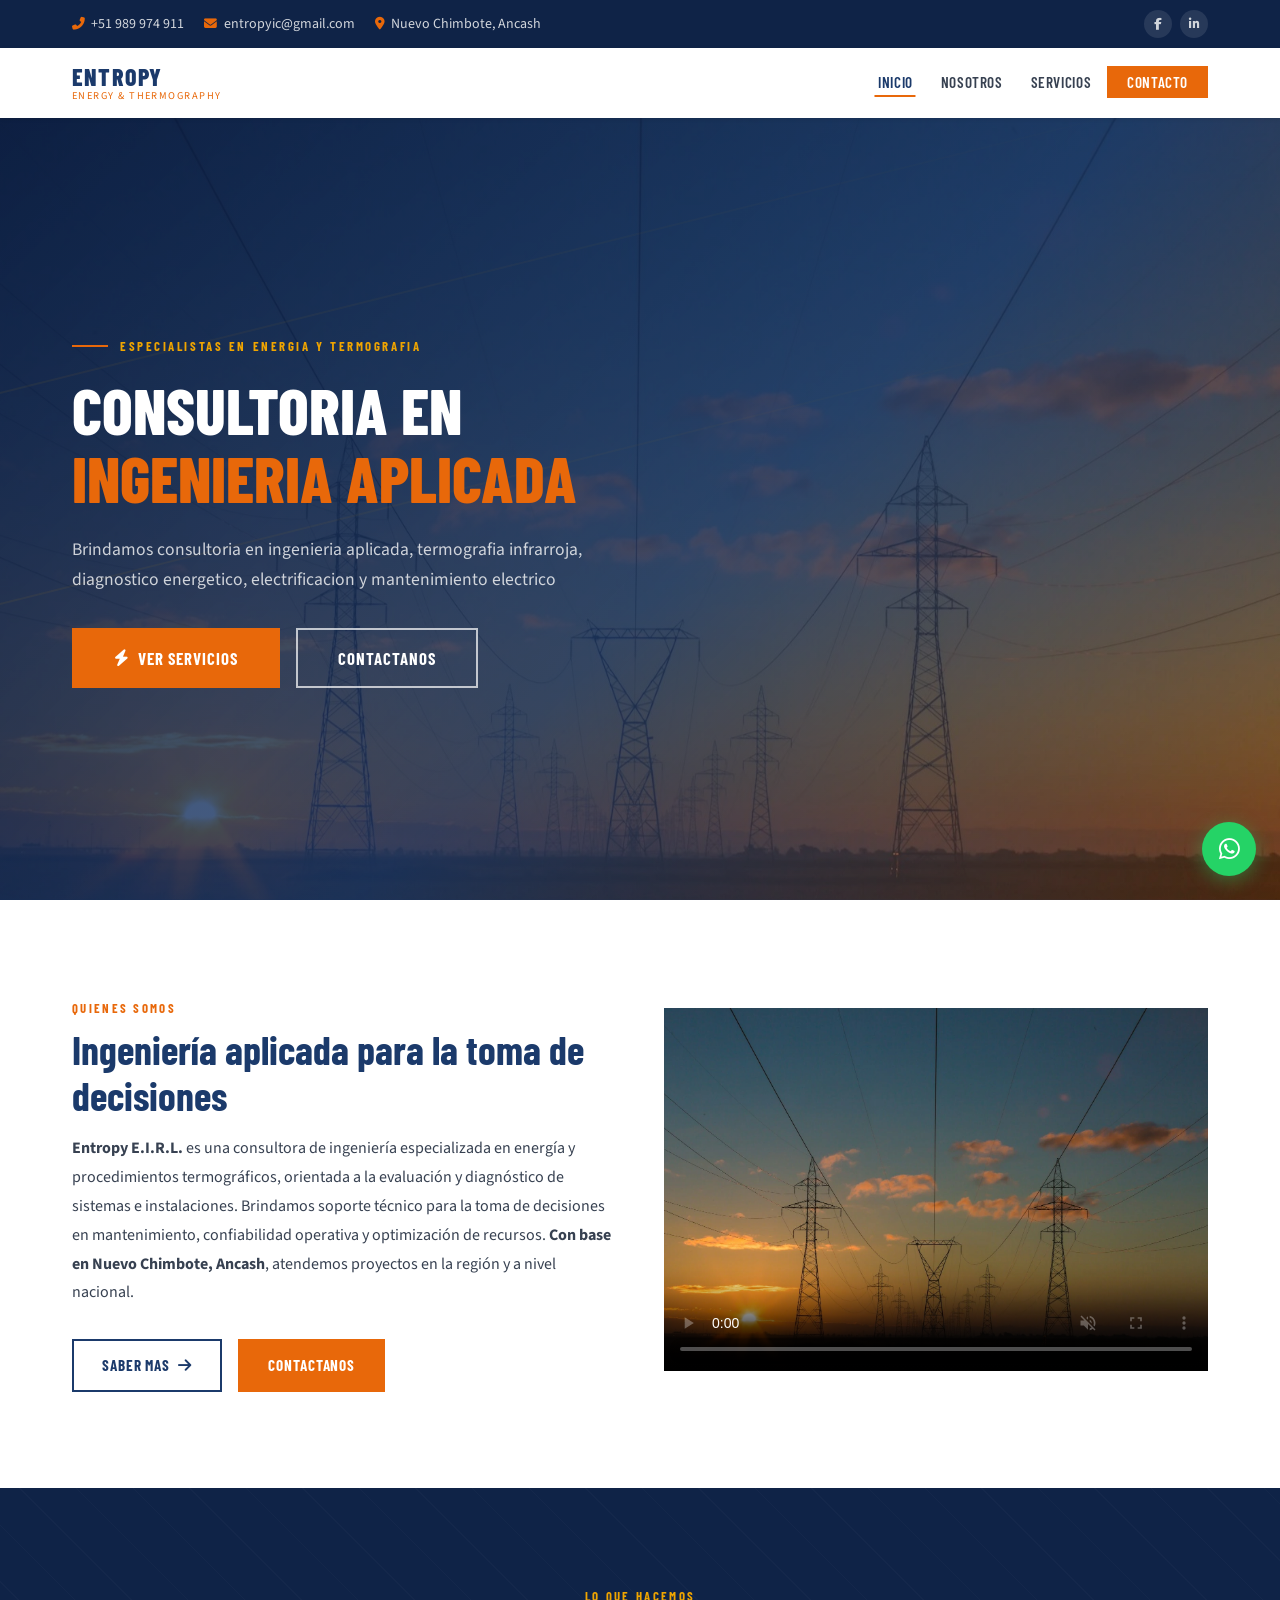
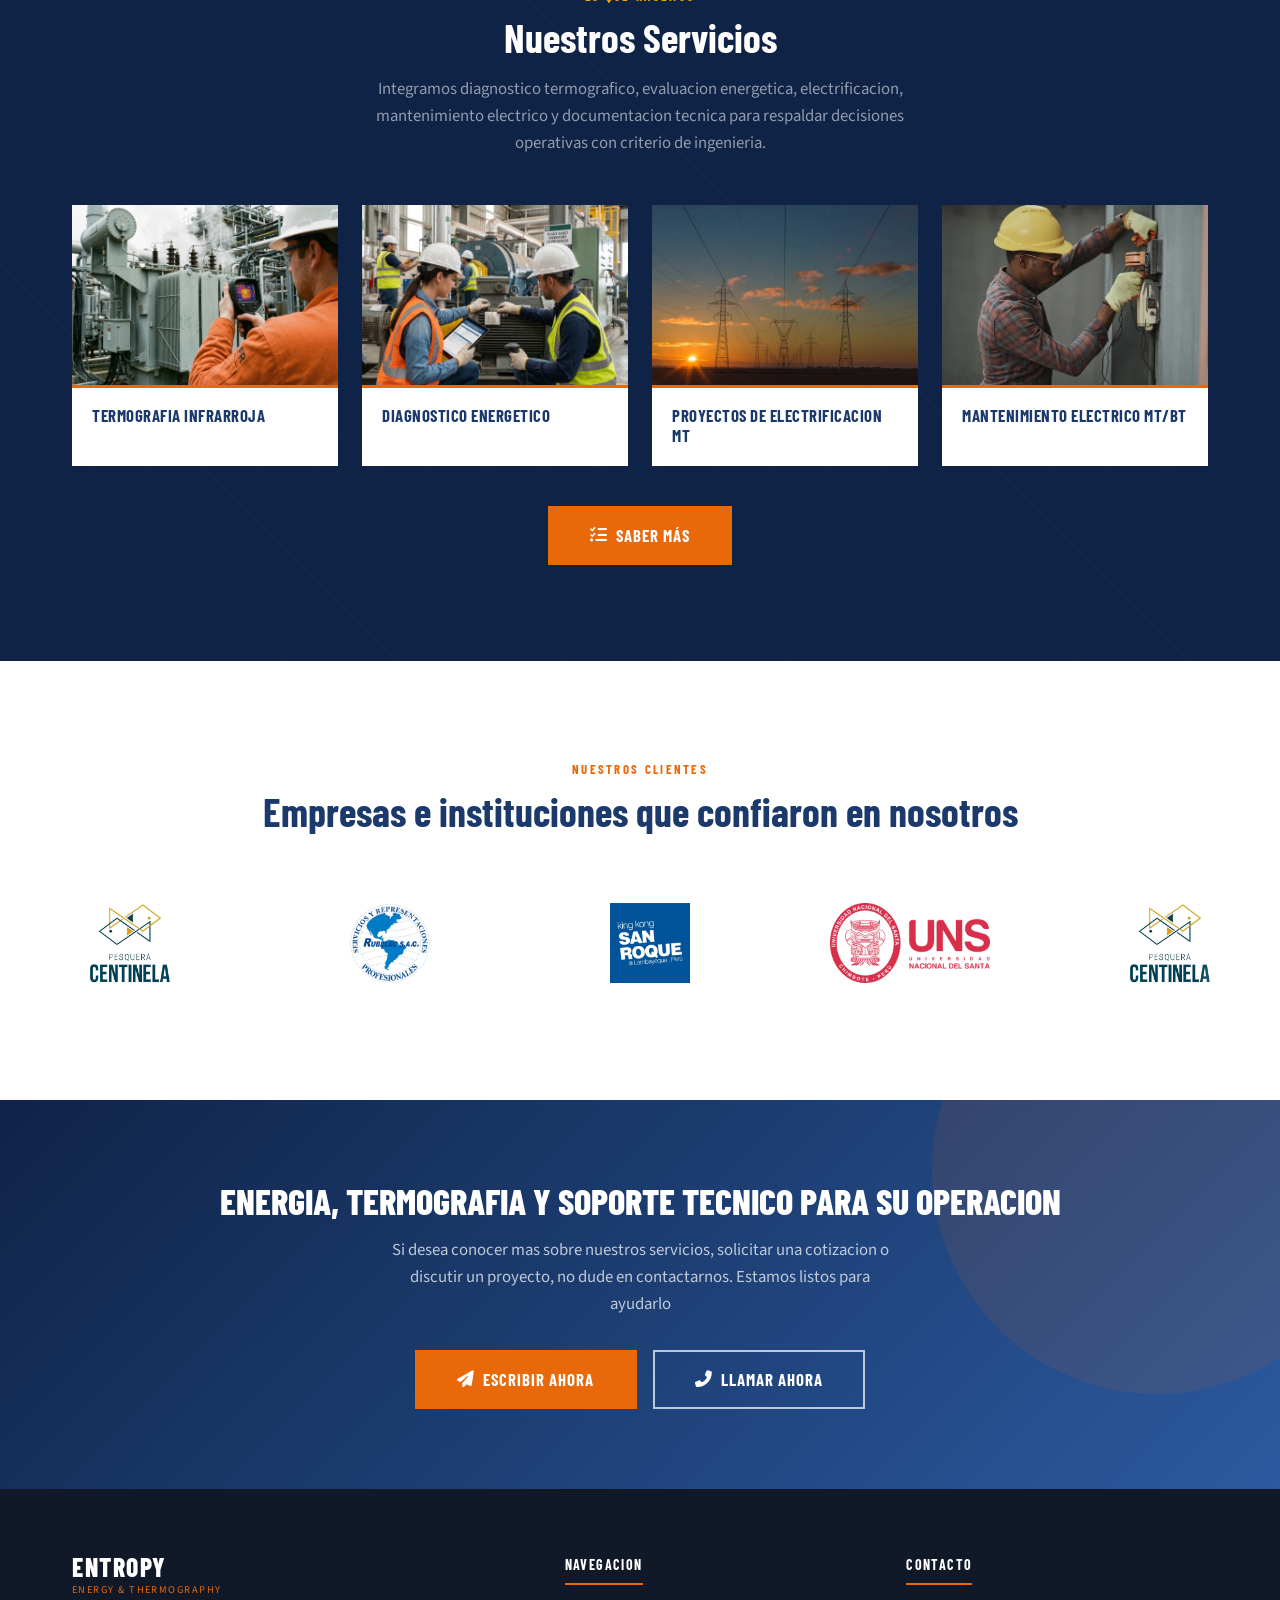
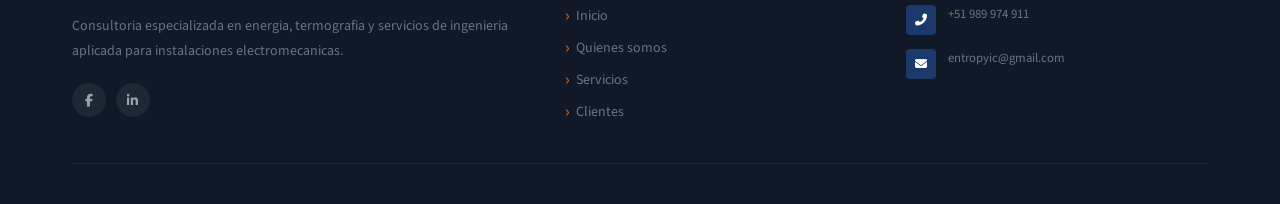
<file: index.html>
﻿<!doctype html>
<html lang="es">
  <head>
    <meta charset="UTF-8" />
    <meta name="viewport" content="width=device-width, initial-scale=1.0" />
    <meta
      name="description"
      content="Entropy Energy &amp; Thermography brinda consultoria en ingenieria aplicada, termografia infrarroja, diagnostico energetico, electrificacion, mantenimiento electrico, inventario tecnico y ploteos para operaciones industriales."
    />
    <meta
      name="robots"
      content="index, follow, max-image-preview:large, max-snippet:-1, max-video-preview:-1"
    />
    <meta name="theme-color" content="#0b1c40" />
    <title>
      Entropy Energy &amp; Thermography | Energia, Termografia e Ingenieria
      Aplicada
    </title>
    <!-- TODO: Replace entropy.com with the final production domain when the site goes live. -->
    <link rel="canonical" href="https://entropy.com/" />
    <meta property="og:locale" content="es_PE" />
    <meta property="og:type" content="website" />
    <meta
      property="og:title"
      content="Entropy Energy &amp; Thermography | Energia, Termografia e Ingenieria Aplicada"
    />
    <meta
      property="og:description"
      content="Consultoria especializada en termografia infrarroja, diagnostico energetico, electrificacion, mantenimiento electrico e ingenieria aplicada."
    />
    <meta property="og:url" content="https://entropy.com/" />
    <meta property="og:site_name" content="Entropy Energy &amp; Thermography" />
    <meta
      property="og:image"
      content="https://entropy.com/assets/images/hero-img.webp"
    />
    <meta property="og:image:type" content="image/webp" />
    <meta property="og:image:width" content="1600" />
    <meta property="og:image:height" content="1067" />
    <meta
      property="og:image:alt"
      content="Entropy Energy &amp; Thermography en servicios de energia y termografia"
    />
    <meta name="twitter:card" content="summary_large_image" />
    <meta
      name="twitter:title"
      content="Entropy Energy &amp; Thermography | Energia, Termografia e Ingenieria Aplicada"
    />
    <meta
      name="twitter:description"
      content="Consultoria especializada en termografia infrarroja, diagnostico energetico, electrificacion, mantenimiento electrico e ingenieria aplicada."
    />
    <meta
      name="twitter:image"
      content="https://entropy.com/assets/images/hero-img.webp"
    />
    <meta
      name="twitter:image:alt"
      content="Entropy Energy &amp; Thermography en servicios de energia y termografia"
    />
    <link
      rel="icon"
      type="image/png"
      href="assets/images/favicon/favicon-96x96.png"
      sizes="96x96"
    />
    <link
      rel="icon"
      type="image/svg+xml"
      href="assets/images/favicon/favicon.svg"
    />
    <link rel="shortcut icon" href="assets/images/favicon/favicon.ico" />
    <link
      rel="apple-touch-icon"
      sizes="180x180"
      href="assets/images/favicon/apple-touch-icon.png"
    />
    <link rel="manifest" href="assets/images/favicon/site.webmanifest" />
    <link rel="stylesheet" href="css/normalize.css" />
    <link
      rel="stylesheet"
      href="https://cdnjs.cloudflare.com/ajax/libs/font-awesome/6.5.1/css/all.min.css"
    />
    <link rel="preconnect" href="https://fonts.googleapis.com" />
    <link rel="preconnect" href="https://fonts.gstatic.com" crossorigin />
    <link
      rel="preload"
      as="image"
      href="assets/images/hero-img.webp"
      fetchpriority="high"
    />
    <link
      href="https://fonts.googleapis.com/css2?family=Barlow+Condensed:wght@400;600;700;800&family=Source+Sans+3:wght@300;400;600;700&display=swap"
      rel="stylesheet"
    />
    <link rel="stylesheet" href="css/variables.css" />
    <link rel="stylesheet" href="css/base.css" />
    <link rel="stylesheet" href="css/animations.css" />
    <link rel="stylesheet" href="css/index.css" />
    <script type="application/ld+json">
      {
        "@context": "https://schema.org",
        "@graph": [
          {
            "@type": "WebSite",
            "@id": "https://entropy.com/#website",
            "url": "https://entropy.com/",
            "name": "Entropy Energy & Thermography",
            "inLanguage": "es"
          },
          {
            "@type": "ProfessionalService",
            "@id": "https://entropy.com/#organization",
            "name": "Entropy Energy & Thermography",
            "legalName": "Entropy E.I.R.L.",
            "url": "https://entropy.com/",
            "logo": "https://entropy.com/assets/images/logo-entropy.webp",
            "image": "https://entropy.com/assets/images/hero-img.webp",
            "telephone": "+51 989 974 911",
            "email": "entropyic@gmail.com",
            "areaServed": {
              "@type": "Country",
              "name": "Peru"
            },
            "serviceType": [
              "Termografia infrarroja",
              "Diagnostico energetico",
              "Electrificacion",
              "Mantenimiento electrico",
              "Inventario tecnico",
              "Ploteos y planos",
              "Ingenieria aplicada"
            ],
            "sameAs": [
              "https://web.facebook.com/profile.php?id=100057164932323&locale=zh_CN",
              "https://www.linkedin.com/company/entropy-energy-thermography-e-i-r-l/?viewAsMember=true"
            ],
            "contactPoint": {
              "@type": "ContactPoint",
              "contactType": "customer support",
              "telephone": "+51 989 974 911",
              "email": "entropyic@gmail.com",
              "availableLanguage": "es"
            }
          },
          {
            "@type": "WebPage",
            "@id": "https://entropy.com/#webpage",
            "url": "https://entropy.com/",
            "name": "Entropy Energy & Thermography | Energia, Termografia e Ingenieria Aplicada",
            "isPartOf": {
              "@id": "https://entropy.com/#website"
            },
            "about": {
              "@id": "https://entropy.com/#organization"
            },
            "description": "Consultoria especializada en energia, termografia, mantenimiento electrico, electrificacion, inventario tecnico, ploteos y servicios de ingenieria aplicada."
          }
        ]
      }
    </script>
  </head>
  <body>
    <div class="topbar">
      <div class="container">
        <div class="topbar__inner">
          <div class="topbar__contacts">
            <a href="tel:+51989974911" class="topbar__item">
              <i class="fas fa-phone-alt"></i>
              <span>+51 989 974 911</span>
            </a>
            <a
              href="mailto:entropyic@gmail.com"
              class="topbar__item topbar__item--hide-sm"
            >
              <i class="fas fa-envelope"></i>
              <span>entropyic@gmail.com</span>
            </a>
            <span class="topbar__item topbar__item--hide-sm">
              <i class="fas fa-map-marker-alt"></i>
              <span>Nuevo Chimbote, Ancash</span>
            </span>
          </div>
          <div class="topbar__right">
            <div class="topbar__social">
              <a
                href="https://web.facebook.com/profile.php?id=100057164932323&locale=zh_CN"
                class="topbar__social-link"
                aria-label="Facebook"
                target="_blank"
                rel="noopener"
                ><i class="fab fa-facebook-f"></i
              ></a>
              <a
                href="https://www.linkedin.com/company/entropy-energy-thermography-e-i-r-l/?viewAsMember=true"
                class="topbar__social-link"
                aria-label="LinkedIn"
                target="_blank"
                rel="noopener"
                ><i class="fab fa-linkedin-in"></i
              ></a>
            </div>
          </div>
        </div>
      </div>
    </div>

    <header class="header" id="header">
      <div class="container">
        <nav class="nav" role="navigation" aria-label="Navegacion principal">
          <a
            href="index.html"
            class="nav__logo-text"
            aria-label="Entropy - Inicio"
          >
            <div class="nav__logo-wordmark">
              <span class="nav__logo-name">Entropy</span>
              <span class="nav__logo-sub">Energy &amp; Thermography</span>
            </div>
          </a>
          <ul class="nav__menu" role="list">
            <li>
              <a href="index.html" class="nav__link nav__link--active"
                >Inicio</a
              >
            </li>
            <li><a href="about.html" class="nav__link">Nosotros</a></li>
            <li><a href="services.html" class="nav__link">Servicios</a></li>
            <li>
              <a href="contact.html" class="nav__link nav__cta">Contacto</a>
            </li>
          </ul>
          <button
            class="nav__toggle"
            aria-label="Abrir menu"
            aria-expanded="false"
          >
            <span class="nav__toggle-bar"></span>
            <span class="nav__toggle-bar"></span>
            <span class="nav__toggle-bar"></span>
          </button>
        </nav>
      </div>
      <nav class="nav__mobile" aria-label="Menu movil">
        <a href="index.html" class="nav__mobile-link">Inicio</a>
        <a href="about.html" class="nav__mobile-link">Nosotros</a>
        <a href="services.html" class="nav__mobile-link">Servicios</a>
        <a href="contact.html" class="nav__mobile-link">Contacto</a>
      </nav>
    </header>

    <main>
      <section class="hero" aria-label="Hero principal">
        <div class="hero__bg"></div>
        <div class="hero__overlay"></div>
        <div class="hero__lines" aria-hidden="true"></div>
        <div class="container">
          <div class="hero__content">
            <p class="hero__eyebrow">Especialistas en energia y termografia</p>
            <h1 class="hero__title">
              Consultoria en<br />
              <span class="hero__title-accent">Ingenieria Aplicada</span><br />
            </h1>
            <p class="hero__text">
              Brindamos consultoria en ingenieria aplicada, termografia
              infrarroja, diagnostico energetico, electrificacion y
              mantenimiento electrico
            </p>
            <div class="hero__actions">
              <a href="#services" class="btn btn--primary btn--lg">
                <i class="fas fa-bolt"></i> Ver servicios
              </a>
              <a href="contact.html" class="btn btn--secondary-light btn--lg">
                Contactanos
              </a>
            </div>
          </div>
        </div>
      </section>

      <section class="section about" id="about" aria-labelledby="about-title">
        <div class="container">
          <div class="about__grid">
            <div>
              <span class="section__eyebrow">Quienes somos</span>
              <h2 class="section__title" id="about-title">
                Ingeniería aplicada para la toma de decisiones
              </h2>
              <p class="about__text fade-up">
                <strong>Entropy E.I.R.L.</strong> es una consultora de
                ingeniería especializada en energía y procedimientos
                termográficos, orientada a la evaluación y diagnóstico de
                sistemas e instalaciones. Brindamos soporte técnico para la toma
                de decisiones en mantenimiento, confiabilidad operativa y
                optimización de recursos.
                <strong>Con base en Nuevo Chimbote, Ancash</strong>, atendemos
                proyectos en la región y a nivel nacional.
              </p>
              <div class="about__actions">
                <a href="about.html" class="btn btn--secondary">
                  Saber mas <i class="fas fa-arrow-right"></i>
                </a>
                <a href="contact.html" class="btn btn--primary">
                  Contactanos
                </a>
              </div>
            </div>

            <div class="about__video fade-up">
              <video
                src="assets/videos/index-video.mp4"
                class="about__video-main"
                width="1280"
                height="720"
                autoplay
                muted
                loop
                playsinline
                controls
                preload="metadata"
                poster="assets/images/hero-img.webp"
                aria-label="Video de presentacion de servicios de ingenieria y termografia"
              ></video>
            </div>
          </div>
        </div>
      </section>

      <section
        class="section services"
        id="services"
        aria-labelledby="services-title"
      >
        <div class="container content-layer">
          <div class="section__header">
            <span class="section__eyebrow">Lo que hacemos</span>
            <h2 class="section__title" id="services-title">
              Nuestros Servicios
            </h2>
            <p class="section__subtitle">
              Integramos diagnostico termografico, evaluacion energetica,
              electrificacion, mantenimiento electrico y documentacion tecnica
              para respaldar decisiones operativas con criterio de ingenieria.
            </p>
          </div>

          <div class="services__grid">
            <article class="service-card fade-up">
              <div class="service-card__media">
                <img
                  src="assets/images/servicios/termografia-infraroja.webp"
                  alt="Tecnico realizando inspeccion termografica"
                  class="service-card__image"
                  loading="lazy"
                  decoding="async"
                  width="2816"
                  height="1536"
                />
              </div>
              <div class="service-card__body">
                <h3 class="service-card__title">Termografia infrarroja</h3>
              </div>
            </article>

            <article class="service-card fade-up">
              <div class="service-card__media">
                <img
                  src="assets/images/servicios/inventario-activos.webp"
                  alt="Inspeccion tecnica e inventario en planta industrial"
                  class="service-card__image"
                  loading="lazy"
                  decoding="async"
                  width="2816"
                  height="1536"
                />
              </div>
              <div class="service-card__body">
                <h3 class="service-card__title">Diagnostico energetico</h3>
              </div>
            </article>

            <article class="service-card fade-up">
              <div class="service-card__media">
                <img
                  src="assets/images/servicios/proyecto-electrificacion.webp"
                  alt="Proyecto de electrificacion en media tension"
                  class="service-card__image"
                  loading="lazy"
                  decoding="async"
                  width="600"
                  height="400"
                />
              </div>
              <div class="service-card__body">
                <h3 class="service-card__title">
                  Proyectos de electrificacion MT
                </h3>
              </div>
            </article>

            <article class="service-card fade-up">
              <div class="service-card__media">
                <img
                  src="assets/images/servicios/mantenimiento-electrico.webp"
                  alt="Mantenimiento electrico industrial"
                  class="service-card__image"
                  loading="lazy"
                  decoding="async"
                  width="600"
                  height="401"
                />
              </div>
              <div class="service-card__body">
                <h3 class="service-card__title">
                  Mantenimiento electrico MT/BT
                </h3>
              </div>
            </article>
          </div>

          <div class="services__cta">
            <a href="services.html" class="btn btn--primary btn--lg">
              <i class="fas fa-list-check"></i> Saber más
            </a>
          </div>
        </div>
      </section>

      <section
        class="section clients"
        id="clients"
        aria-labelledby="clients-title"
      >
        <div class="container">
          <div class="section__header">
            <span class="section__eyebrow">Nuestros clientes</span>
            <h2 class="section__title" id="clients-title">
              Empresas e instituciones que confiaron en nosotros
            </h2>
          </div>
        </div>
        <div class="clients__track-wrap" aria-label="Logotipos de clientes">
          <div class="clients__track">
            <div class="clients__logo">
              <img
                src="assets/images/clientes/pesquera-centinela.webp"
                alt="Pesquera Centinela"
                class="clients__logo-img"
                loading="lazy"
                decoding="async"
                width="554"
                height="554"
              />
            </div>
            <div class="clients__logo">
              <img
                src="assets/images/clientes/rubelec.webp"
                alt="Rubelec S.A.C."
                class="clients__logo-img"
                loading="lazy"
                decoding="async"
                width="1826"
                height="1746"
              />
            </div>
            <div class="clients__logo">
              <img
                src="assets/images/clientes/san-roque.webp"
                alt="San Roque"
                class="clients__logo-img"
                loading="lazy"
                decoding="async"
                width="2000"
                height="2000"
              />
            </div>
            <div class="clients__logo">
              <img
                src="assets/images/clientes/uns.webp"
                alt="Universidad Nacional del Santa"
                class="clients__logo-img"
                loading="lazy"
                decoding="async"
                width="960"
                height="480"
              />
            </div>
            <div class="clients__logo" aria-hidden="true">
              <img
                src="assets/images/clientes/pesquera-centinela.webp"
                alt=""
                class="clients__logo-img"
                loading="lazy"
                decoding="async"
                width="554"
                height="554"
              />
            </div>
            <div class="clients__logo" aria-hidden="true">
              <img
                src="assets/images/clientes/rubelec.webp"
                alt=""
                class="clients__logo-img"
                loading="lazy"
                decoding="async"
                width="1826"
                height="1746"
              />
            </div>
            <div class="clients__logo" aria-hidden="true">
              <img
                src="assets/images/clientes/san-roque.webp"
                alt=""
                class="clients__logo-img"
                loading="lazy"
                decoding="async"
                width="2000"
                height="2000"
              />
            </div>
            <div class="clients__logo" aria-hidden="true">
              <img
                src="assets/images/clientes/uns.webp"
                alt=""
                class="clients__logo-img"
                loading="lazy"
                decoding="async"
                width="960"
                height="480"
              />
            </div>
            <div class="clients__logo" aria-hidden="true">
              <img
                src="assets/images/clientes/pesquera-centinela.webp"
                alt=""
                class="clients__logo-img"
                loading="lazy"
                decoding="async"
                width="554"
                height="554"
              />
            </div>
            <div class="clients__logo" aria-hidden="true">
              <img
                src="assets/images/clientes/rubelec.webp"
                alt=""
                class="clients__logo-img"
                loading="lazy"
                decoding="async"
                width="1826"
                height="1746"
              />
            </div>
            <div class="clients__logo" aria-hidden="true">
              <img
                src="assets/images/clientes/san-roque.webp"
                alt=""
                class="clients__logo-img"
                loading="lazy"
                decoding="async"
                width="2000"
                height="2000"
              />
            </div>
            <div class="clients__logo" aria-hidden="true">
              <img
                src="assets/images/clientes/uns.webp"
                alt=""
                class="clients__logo-img"
                loading="lazy"
                decoding="async"
                width="960"
                height="480"
              />
            </div>
          </div>
        </div>
      </section>

      <section class="cta-banner" aria-labelledby="cta-title">
        <div class="container">
          <div class="cta-banner__inner">
            <h2 class="cta-banner__title" id="cta-title">
              Energia, termografia y soporte tecnico para su operacion
            </h2>
            <p class="cta-banner__text">
              Si desea conocer mas sobre nuestros servicios, solicitar una
              cotizacion o discutir un proyecto, no dude en contactarnos.
              Estamos listos para ayudarlo
            </p>
            <div class="cta-banner__actions">
              <a href="contact.html" class="btn btn--primary btn--lg">
                <i class="fas fa-paper-plane"></i> Escribir ahora
              </a>
              <a
                href="tel:+51989974911"
                class="btn btn--secondary-light btn--lg"
              >
                <i class="fas fa-phone-alt"></i> Llamar ahora
              </a>
            </div>
          </div>
        </div>
      </section>
    </main>

    <footer class="footer" role="contentinfo" id="footer">
      <div class="container">
        <div class="footer__main">
          <div>
            <div class="footer__brand-name">ENTROPY</div>
            <div class="footer__brand-sub">Energy &amp; Thermography</div>
            <p class="footer__desc">
              Consultoria especializada en energia, termografia y servicios de
              ingenieria aplicada para instalaciones electromecanicas.
            </p>
            <div class="footer__social">
              <a
                href="https://web.facebook.com/profile.php?id=100057164932323&locale=zh_CN"
                class="footer__social-link"
                aria-label="Facebook"
                target="_blank"
                rel="noopener"
                ><i class="fab fa-facebook-f"></i
              ></a>
              <a
                href="https://www.linkedin.com/company/entropy-energy-thermography-e-i-r-l/?viewAsMember=true"
                class="footer__social-link"
                aria-label="LinkedIn"
                target="_blank"
                rel="noopener"
                ><i class="fab fa-linkedin-in"></i
              ></a>
            </div>
          </div>

          <div>
            <h3 class="footer__col-title">Navegacion</h3>
            <ul class="footer__links">
              <li><a href="index.html" class="footer__link">Inicio</a></li>
              <li>
                <a href="#about" class="footer__link">Quienes somos</a>
              </li>
              <li><a href="#services" class="footer__link">Servicios</a></li>
              <li><a href="#clients" class="footer__link">Clientes</a></li>
            </ul>
          </div>

          <div>
            <h3 class="footer__col-title">Contacto</h3>
            <ul class="footer__contact-list">
              <li class="footer__contact-item">
                <div class="footer__contact-icon">
                  <i class="fas fa-phone-alt"></i>
                </div>
                <div class="footer__contact-text">
                  <a href="tel:+51989974911">+51 989 974 911</a>
                </div>
              </li>
              <li class="footer__contact-item">
                <div class="footer__contact-icon">
                  <i class="fas fa-envelope"></i>
                </div>
                <div class="footer__contact-text">
                  <a href="mailto:entropyic@gmail.com">entropyic@gmail.com</a>
                </div>
              </li>
            </ul>
          </div>
        </div>

        <div class="footer__bottom">
          <div class="footer__bottom-links"></div>
        </div>
      </div>
    </footer>

    <a
      href="https://wa.me/51989974911?text=Hola%2C%20me%20interesa%20conocer%20sus%20servicios"
      class="whatsapp-btn"
      target="_blank"
      rel="noopener noreferrer"
      aria-label="WhatsApp"
    >
      <i class="fab fa-whatsapp"></i>
    </a>

    <script src="js/main.js"></script>
  </body>
</html>
</file>
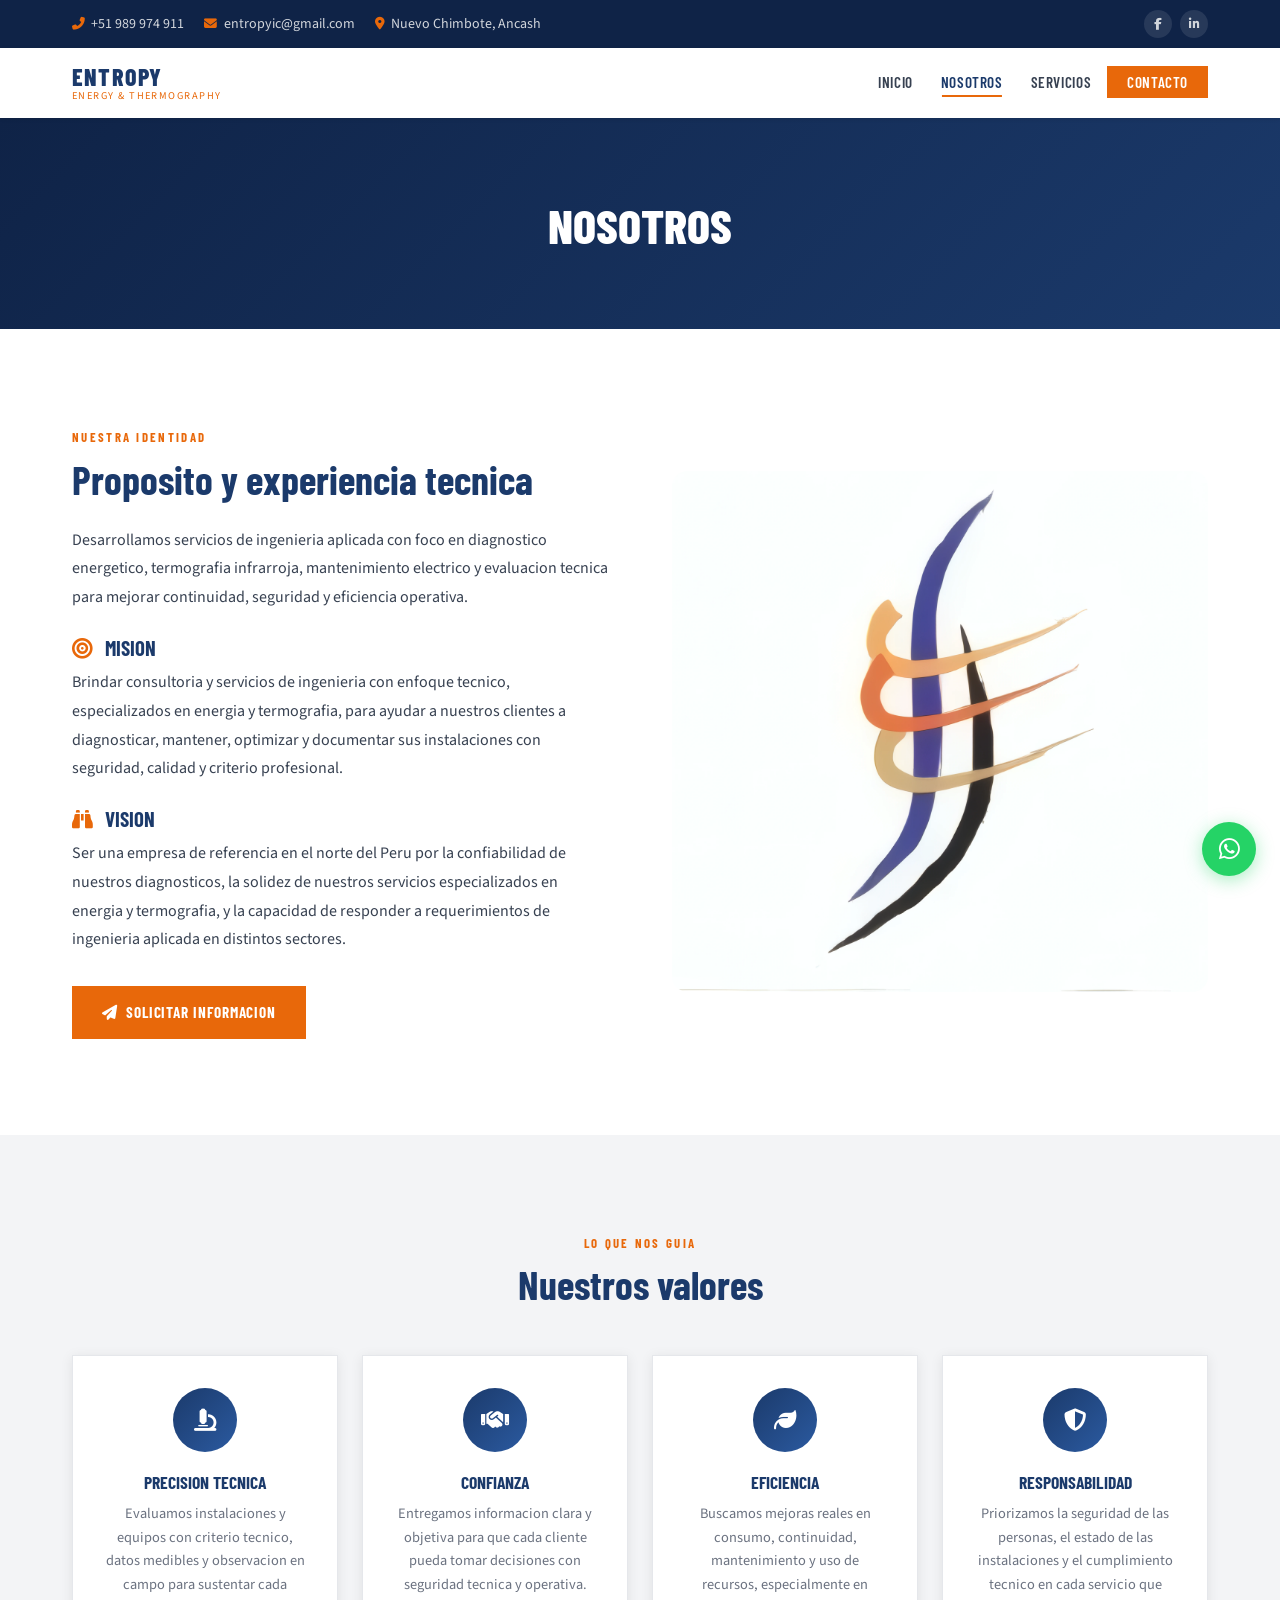
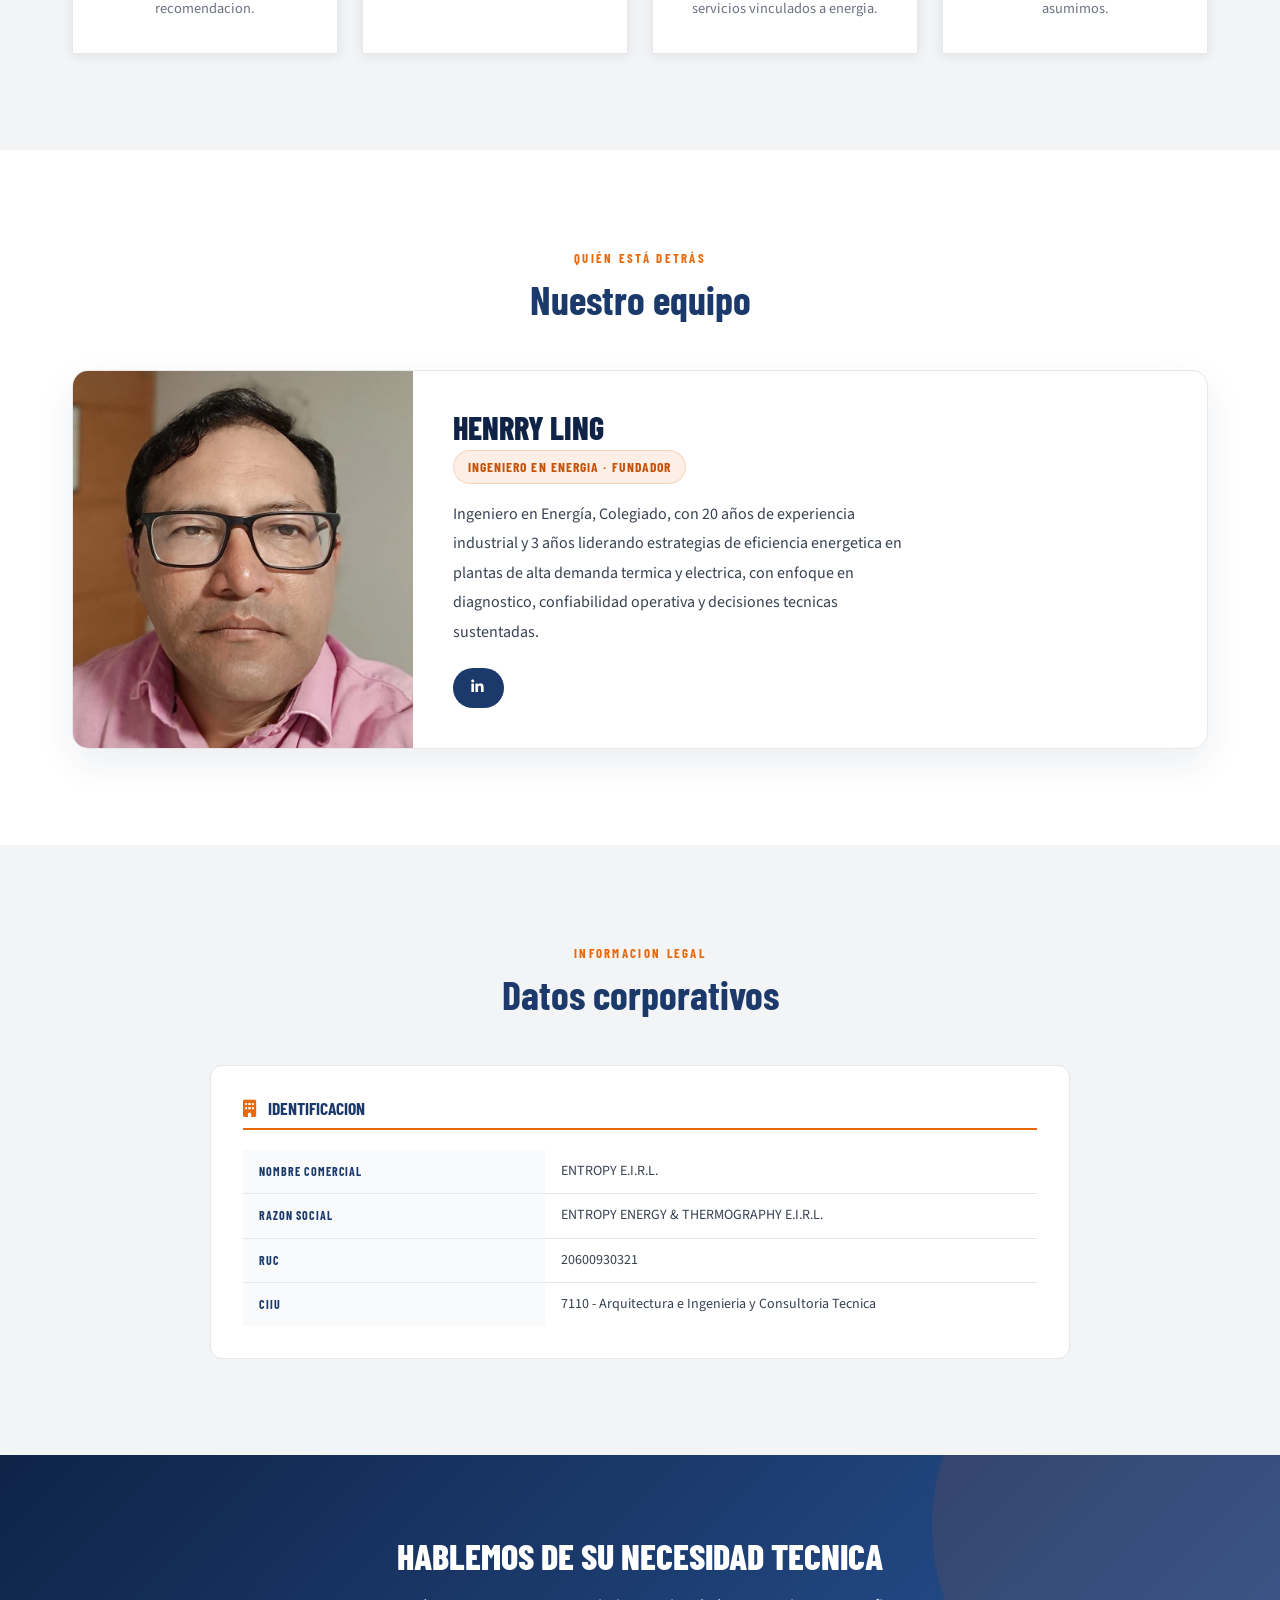
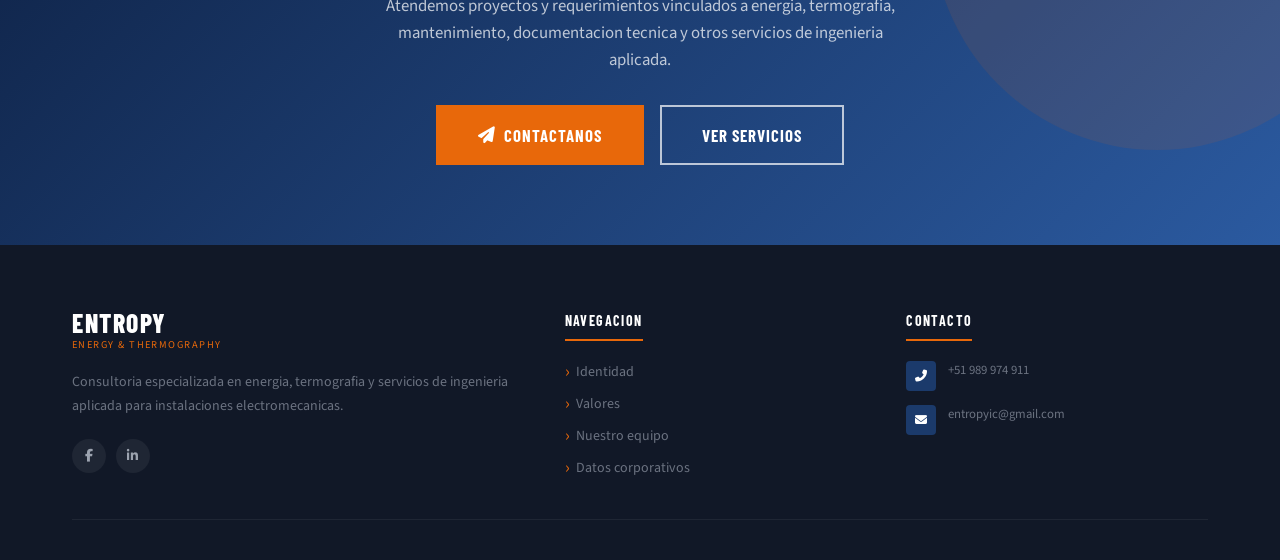
<file: about.html>
﻿<!doctype html>
<html lang="es">
  <head>
    <meta charset="UTF-8" />
    <meta name="viewport" content="width=device-width, initial-scale=1.0" />
    <meta
      name="description"
      content="Conoce a Entropy E.I.R.L., empresa especializada en energia, termografia infrarroja y servicios de ingenieria aplicada para diagnostico, mantenimiento y optimizacion tecnica."
    />
    <meta
      name="robots"
      content="index, follow, max-image-preview:large, max-snippet:-1, max-video-preview:-1"
    />
    <meta name="theme-color" content="#0b1c40" />
    <title>Nosotros | Entropy Energy &amp; Thermography</title>
    <!-- TODO: Replace entropy.com with the final production domain when the site goes live. -->
    <link rel="canonical" href="https://entropy.com/about.html" />
    <meta property="og:locale" content="es_PE" />
    <meta property="og:type" content="website" />
    <meta
      property="og:title"
      content="Nosotros | Entropy Energy &amp; Thermography"
    />
    <meta
      property="og:description"
      content="Conoce la experiencia, enfoque tecnico y trayectoria de Entropy E.I.R.L. en energia, termografia e ingenieria aplicada."
    />
    <meta property="og:url" content="https://entropy.com/about.html" />
    <meta
      property="og:site_name"
      content="Entropy Energy &amp; Thermography"
    />
    <meta
      property="og:image"
      content="https://entropy.com/assets/images/logo-entropy.webp"
    />
    <meta property="og:image:type" content="image/webp" />
    <meta property="og:image:width" content="2880" />
    <meta property="og:image:height" content="2800" />
    <meta
      property="og:image:alt"
      content="Entropy Energy &amp; Thermography y su identidad de marca"
    />
    <meta name="twitter:card" content="summary_large_image" />
    <meta
      name="twitter:title"
      content="Nosotros | Entropy Energy &amp; Thermography"
    />
    <meta
      name="twitter:description"
      content="Conoce la experiencia, enfoque tecnico y trayectoria de Entropy E.I.R.L. en energia, termografia e ingenieria aplicada."
    />
    <meta
      name="twitter:image"
      content="https://entropy.com/assets/images/logo-entropy.webp"
    />
    <meta
      name="twitter:image:alt"
      content="Entropy Energy &amp; Thermography y su identidad de marca"
    />
    <link
      rel="icon"
      type="image/png"
      href="assets/images/favicon/favicon-96x96.png"
      sizes="96x96"
    />
    <link
      rel="icon"
      type="image/svg+xml"
      href="assets/images/favicon/favicon.svg"
    />
    <link rel="shortcut icon" href="assets/images/favicon/favicon.ico" />
    <link
      rel="apple-touch-icon"
      sizes="180x180"
      href="assets/images/favicon/apple-touch-icon.png"
    />
    <link rel="manifest" href="assets/images/favicon/site.webmanifest" />
    <link rel="stylesheet" href="css/normalize.css" />
    <link
      rel="stylesheet"
      href="https://cdnjs.cloudflare.com/ajax/libs/font-awesome/6.5.1/css/all.min.css"
    />
    <link rel="preconnect" href="https://fonts.googleapis.com" />
    <link rel="preconnect" href="https://fonts.gstatic.com" crossorigin />
    <link
      href="https://fonts.googleapis.com/css2?family=Barlow+Condensed:wght@400;600;700;800&family=Source+Sans+3:wght@300;400;600;700&display=swap"
      rel="stylesheet"
    />
    <link rel="stylesheet" href="css/variables.css" />
    <link rel="stylesheet" href="css/base.css" />
    <link rel="stylesheet" href="css/animations.css" />
    <link rel="stylesheet" href="css/about.css" />
    <script type="application/ld+json">
      {
        "@context": "https://schema.org",
        "@graph": [
          {
            "@type": "ProfessionalService",
            "@id": "https://entropy.com/#organization",
            "name": "Entropy Energy & Thermography",
            "legalName": "Entropy E.I.R.L.",
            "url": "https://entropy.com/",
            "logo": "https://entropy.com/assets/images/logo-entropy.webp",
            "image": "https://entropy.com/assets/images/logo-entropy.webp",
            "telephone": "+51 989 974 911",
            "email": "entropyic@gmail.com",
            "areaServed": {
              "@type": "Country",
              "name": "Peru"
            },
            "sameAs": [
              "https://web.facebook.com/profile.php?id=100057164932323&locale=zh_CN",
              "https://www.linkedin.com/company/entropy-energy-thermography-e-i-r-l/?viewAsMember=true"
            ]
          },
          {
            "@type": "AboutPage",
            "@id": "https://entropy.com/about.html#webpage",
            "url": "https://entropy.com/about.html",
            "name": "Nosotros | Entropy Energy & Thermography",
            "isPartOf": {
              "@id": "https://entropy.com/#website"
            },
            "about": {
              "@id": "https://entropy.com/#organization"
            },
            "description": "Conoce a Entropy E.I.R.L., consultoria especializada en energia, termografia y servicios de ingenieria aplicada."
          },
          {
            "@type": "WebSite",
            "@id": "https://entropy.com/#website",
            "url": "https://entropy.com/",
            "name": "Entropy Energy & Thermography",
            "inLanguage": "es"
          }
        ]
      }
    </script>
  </head>
  <body>
    <div class="topbar">
      <div class="container">
        <div class="topbar__inner">
          <div class="topbar__contacts">
            <a href="tel:+51989974911" class="topbar__item">
              <i class="fas fa-phone-alt"></i>
              <span>+51 989 974 911</span>
            </a>
            <a
              href="mailto:entropyic@gmail.com"
              class="topbar__item topbar__item--hide-sm"
            >
              <i class="fas fa-envelope"></i>
              <span>entropyic@gmail.com</span>
            </a>
            <span class="topbar__item topbar__item--hide-sm">
              <i class="fas fa-map-marker-alt"></i>
              <span>Nuevo Chimbote, Ancash</span>
            </span>
          </div>
          <div class="topbar__right">
            <div class="topbar__social">
              <a
                href="https://web.facebook.com/profile.php?id=100057164932323&locale=zh_CN"
                class="topbar__social-link"
                aria-label="Facebook"
                target="_blank"
                rel="noopener"
                ><i class="fab fa-facebook-f"></i
              ></a>
              <a
                href="https://www.linkedin.com/company/entropy-energy-thermography-e-i-r-l/?viewAsMember=true"
                class="topbar__social-link"
                aria-label="LinkedIn"
                target="_blank"
                rel="noopener"
                ><i class="fab fa-linkedin-in"></i
              ></a>
            </div>
          </div>
        </div>
      </div>
    </div>

    <header class="header" id="header">
      <div class="container">
        <nav class="nav" role="navigation" aria-label="Navegacion principal">
          <a
            href="index.html"
            class="nav__logo-text"
            aria-label="Entropy - Inicio"
          >
            <div class="nav__logo-wordmark">
              <span class="nav__logo-name">Entropy</span>
              <span class="nav__logo-sub">Energy &amp; Thermography</span>
            </div>
          </a>
          <ul class="nav__menu" role="list">
            <li><a href="index.html" class="nav__link">Inicio</a></li>
            <li>
              <a href="about.html" class="nav__link nav__link--active"
                >Nosotros</a
              >
            </li>
            <li><a href="services.html" class="nav__link">Servicios</a></li>
            <li>
              <a href="contact.html" class="nav__link nav__cta">Contacto</a>
            </li>
          </ul>
          <button
            class="nav__toggle"
            aria-label="Abrir menu"
            aria-expanded="false"
          >
            <span class="nav__toggle-bar"></span>
            <span class="nav__toggle-bar"></span>
            <span class="nav__toggle-bar"></span>
          </button>
        </nav>
      </div>
      <nav class="nav__mobile" aria-label="Menu movil">
        <a href="index.html" class="nav__mobile-link">Inicio</a>
        <a href="about.html" class="nav__mobile-link">Nosotros</a>
        <a href="services.html" class="nav__mobile-link">Servicios</a>
        <a href="contact.html" class="nav__mobile-link">Contacto</a>
      </nav>
    </header>

    <main>
      <section class="about-hero" aria-labelledby="about-hero-title">
        <div class="container content-layer">
          <h1 class="about-hero__title" id="about-hero-title">Nosotros</h1>
        </div>
      </section>

      <section class="section section--white identity-section" id="identity">
        <div class="container">
          <div class="identity-section__grid">
            <div>
              <span class="section__eyebrow">Nuestra identidad</span>
              <h2 class="section__title">Proposito y experiencia tecnica</h2>
              <p class="identity-section__topic-copy identity-section__topic-copy--spaced">
                Desarrollamos servicios de ingenieria aplicada con foco en
                diagnostico energetico, termografia infrarroja, mantenimiento
                electrico y evaluacion tecnica para mejorar continuidad,
                seguridad y eficiencia operativa.
              </p>

              <h3
                class="identity-section__topic-title identity-section__topic-title--spaced"
              >
                <i class="fas fa-bullseye icon-inline"></i>
                Mision
              </h3>
              <p
                class="identity-section__topic-copy identity-section__topic-copy--spaced"
              >
                Brindar consultoria y servicios de ingenieria con enfoque
                tecnico, especializados en energia y termografia, para ayudar a
                nuestros clientes a diagnosticar, mantener, optimizar y
                documentar sus instalaciones con seguridad, calidad y criterio
                profesional.
              </p>

              <h3 class="identity-section__topic-title">
                <i class="fas fa-binoculars icon-inline"></i>
                Vision
              </h3>
              <p
                class="identity-section__topic-copy identity-section__topic-copy--last"
              >
                Ser una empresa de referencia en el norte del Peru por la
                confiabilidad de nuestros diagnosticos, la solidez de nuestros
                servicios especializados en energia y termografia, y la
                capacidad de responder a requerimientos de ingenieria aplicada
                en distintos sectores.
              </p>

              <a href="contact.html" class="btn btn--primary">
                <i class="fas fa-paper-plane"></i> Solicitar informacion
              </a>
            </div>

            <div class="identity-section__media fade-up">
              <img
                src="assets/images/logo-entropy.webp"
                alt="Ingeniero electromecanico en campo"
                class="identity-section__image"
                loading="lazy"
                decoding="async"
                width="2880"
                height="2800"
              />
            </div>
          </div>
        </div>
      </section>

      <section class="section section--muted values-section" id="values">
        <div class="container">
          <div class="section__header">
            <span class="section__eyebrow">Lo que nos guia</span>
            <h2 class="section__title">Nuestros valores</h2>
          </div>
          <div class="values-section__grid">
            <div class="value-card fade-up">
              <div class="value-card__icon">
                <i class="fas fa-microscope"></i>
              </div>
              <h3 class="value-card__title">Precision tecnica</h3>
              <p class="value-card__text">
                Evaluamos instalaciones y equipos con criterio tecnico, datos
                medibles y observacion en campo para sustentar cada
                recomendacion.
              </p>
            </div>
            <div class="value-card fade-up">
              <div class="value-card__icon">
                <i class="fas fa-handshake"></i>
              </div>
              <h3 class="value-card__title">Confianza</h3>
              <p class="value-card__text">
                Entregamos informacion clara y objetiva para que cada cliente
                pueda tomar decisiones con seguridad tecnica y operativa.
              </p>
            </div>
            <div class="value-card fade-up">
              <div class="value-card__icon"><i class="fas fa-leaf"></i></div>
              <h3 class="value-card__title">Eficiencia</h3>
              <p class="value-card__text">
                Buscamos mejoras reales en consumo, continuidad, mantenimiento y
                uso de recursos, especialmente en servicios vinculados a
                energia.
              </p>
            </div>
            <div class="value-card fade-up">
              <div class="value-card__icon">
                <i class="fas fa-shield-alt"></i>
              </div>
              <h3 class="value-card__title">Responsabilidad</h3>
              <p class="value-card__text">
                Priorizamos la seguridad de las personas, el estado de las
                instalaciones y el cumplimiento tecnico en cada servicio que
                asumimos.
              </p>
            </div>
          </div>
        </div>
      </section>

      <section class="section section--white team-section" id="team">
        <div class="container">
          <div class="section__header">
            <span class="section__eyebrow">Quién está detrás</span>
            <h2 class="section__title">Nuestro equipo</h2>
          </div>
          <article class="team-card">
            <img
              src="assets/images/perfil-henrryling.webp"
              alt="Henrry Ling, Ing. en Energia y Fundador de Entropy E.I.R.L."
              class="team-card__image"
              loading="lazy"
              decoding="async"
              width="953"
              height="960"
            />
            <div class="team-card__content">
              <h3 class="team-card__name">Henrry Ling</h3>
              <p class="team-card__role">Ingeniero en Energia · Fundador</p>
              <p class="team-card__bio">
                Ingeniero en Energía, Colegiado, con 20 años de experiencia
                industrial y 3 años liderando estrategias de eficiencia
                energetica en plantas de alta demanda termica y electrica, con
                enfoque en diagnostico, confiabilidad operativa y decisiones
                tecnicas sustentadas.
              </p>
              <a
                href="https://www.linkedin.com/in/henrry-ling-49a3a627/"
                class="team-card__link"
                target="_blank"
                rel="noopener"
              >
                <i class="fab fa-linkedin-in"></i>
              </a>
            </div>
          </article>
        </div>
      </section>

      <section class="section section--muted legal-section" id="legal-info">
        <div class="container">
          <div class="section__header">
            <span class="section__eyebrow">Informacion legal</span>
            <h2 class="section__title">Datos corporativos</h2>
          </div>
          <div class="legal-section__grid">
            <div class="info-panel">
              <h3 class="info-panel__title">
                <i class="fas fa-building icon-inline"></i>
                Identificacion
              </h3>
              <table class="info-table">
                <tbody>
                  <tr>
                    <th>Nombre comercial</th>
                    <td>ENTROPY E.I.R.L.</td>
                  </tr>
                  <tr>
                    <th>Razon social</th>
                    <td>ENTROPY ENERGY &amp; THERMOGRAPHY E.I.R.L.</td>
                  </tr>
                  <tr>
                    <th>RUC</th>
                    <td>20600930321</td>
                  </tr>
                  <tr>
                    <th>CIIU</th>
                    <td>
                      7110 - Arquitectura e Ingenieria y Consultoria Tecnica
                    </td>
                  </tr>
                </tbody>
              </table>
            </div>
          </div>
        </div>
      </section>

      <section class="cta-banner">
        <div class="container">
          <div class="cta-banner__inner">
            <h2 class="cta-banner__title">Hablemos de su necesidad tecnica</h2>
            <p class="cta-banner__text">
              Atendemos proyectos y requerimientos vinculados a energia,
              termografia, mantenimiento, documentacion tecnica y otros
              servicios de ingenieria aplicada.
            </p>
            <div class="cta-banner__actions">
              <a href="contact.html" class="btn btn--primary btn--lg">
                <i class="fas fa-paper-plane"></i> Contactanos
              </a>
              <a href="services.html" class="btn btn--secondary-light btn--lg">
                Ver servicios
              </a>
            </div>
          </div>
        </div>
      </section>
    </main>

    <footer class="footer" role="contentinfo" id="footer">
      <div class="container">
        <div class="footer__main">
          <div>
            <div class="footer__brand-name">ENTROPY</div>
            <div class="footer__brand-sub">Energy &amp; Thermography</div>
            <p class="footer__desc">
              Consultoria especializada en energia, termografia y servicios de
              ingenieria aplicada para instalaciones electromecanicas.
            </p>
            <div class="footer__social">
              <a
                href="https://web.facebook.com/profile.php?id=100057164932323&locale=zh_CN"
                class="footer__social-link"
                aria-label="Facebook"
                target="_blank"
                rel="noopener"
                ><i class="fab fa-facebook-f"></i
              ></a>
              <a
                href="https://www.linkedin.com/company/entropy-energy-thermography-e-i-r-l/?viewAsMember=true"
                class="footer__social-link"
                aria-label="LinkedIn"
                target="_blank"
                rel="noopener"
                ><i class="fab fa-linkedin-in"></i
              ></a>
            </div>
          </div>
          <div>
            <h3 class="footer__col-title">Navegacion</h3>
            <ul class="footer__links">
              <li>
                <a href="#identity" class="footer__link">Identidad</a>
              </li>
              <li>
                <a href="#values" class="footer__link">Valores</a>
              </li>
              <li>
                <a href="#team" class="footer__link">Nuestro equipo</a>
              </li>
              <li>
                <a href="#legal-info" class="footer__link"
                  >Datos corporativos</a
                >
              </li>
            </ul>
          </div>
          <div>
            <h3 class="footer__col-title">Contacto</h3>
            <ul class="footer__contact-list">
              <li class="footer__contact-item">
                <div class="footer__contact-icon">
                  <i class="fas fa-phone-alt"></i>
                </div>
                <div class="footer__contact-text">
                  <a href="tel:+51989974911">+51 989 974 911</a>
                </div>
              </li>
              <li class="footer__contact-item">
                <div class="footer__contact-icon">
                  <i class="fas fa-envelope"></i>
                </div>
                <div class="footer__contact-text">
                  <a href="mailto:entropyic@gmail.com">entropyic@gmail.com</a>
                </div>
              </li>
            </ul>
          </div>
        </div>
        <div class="footer__bottom">
          <div class="footer__bottom-links"></div>
        </div>
      </div>
    </footer>

    <a
      href="https://wa.me/51989974911?text=Hola%2C%20deseo%20mas%20informacion"
      class="whatsapp-btn"
      target="_blank"
      rel="noopener noreferrer"
      aria-label="WhatsApp"
    >
      <i class="fab fa-whatsapp"></i>
    </a>
    <script src="js/main.js"></script>
  </body>
</html>
</file>
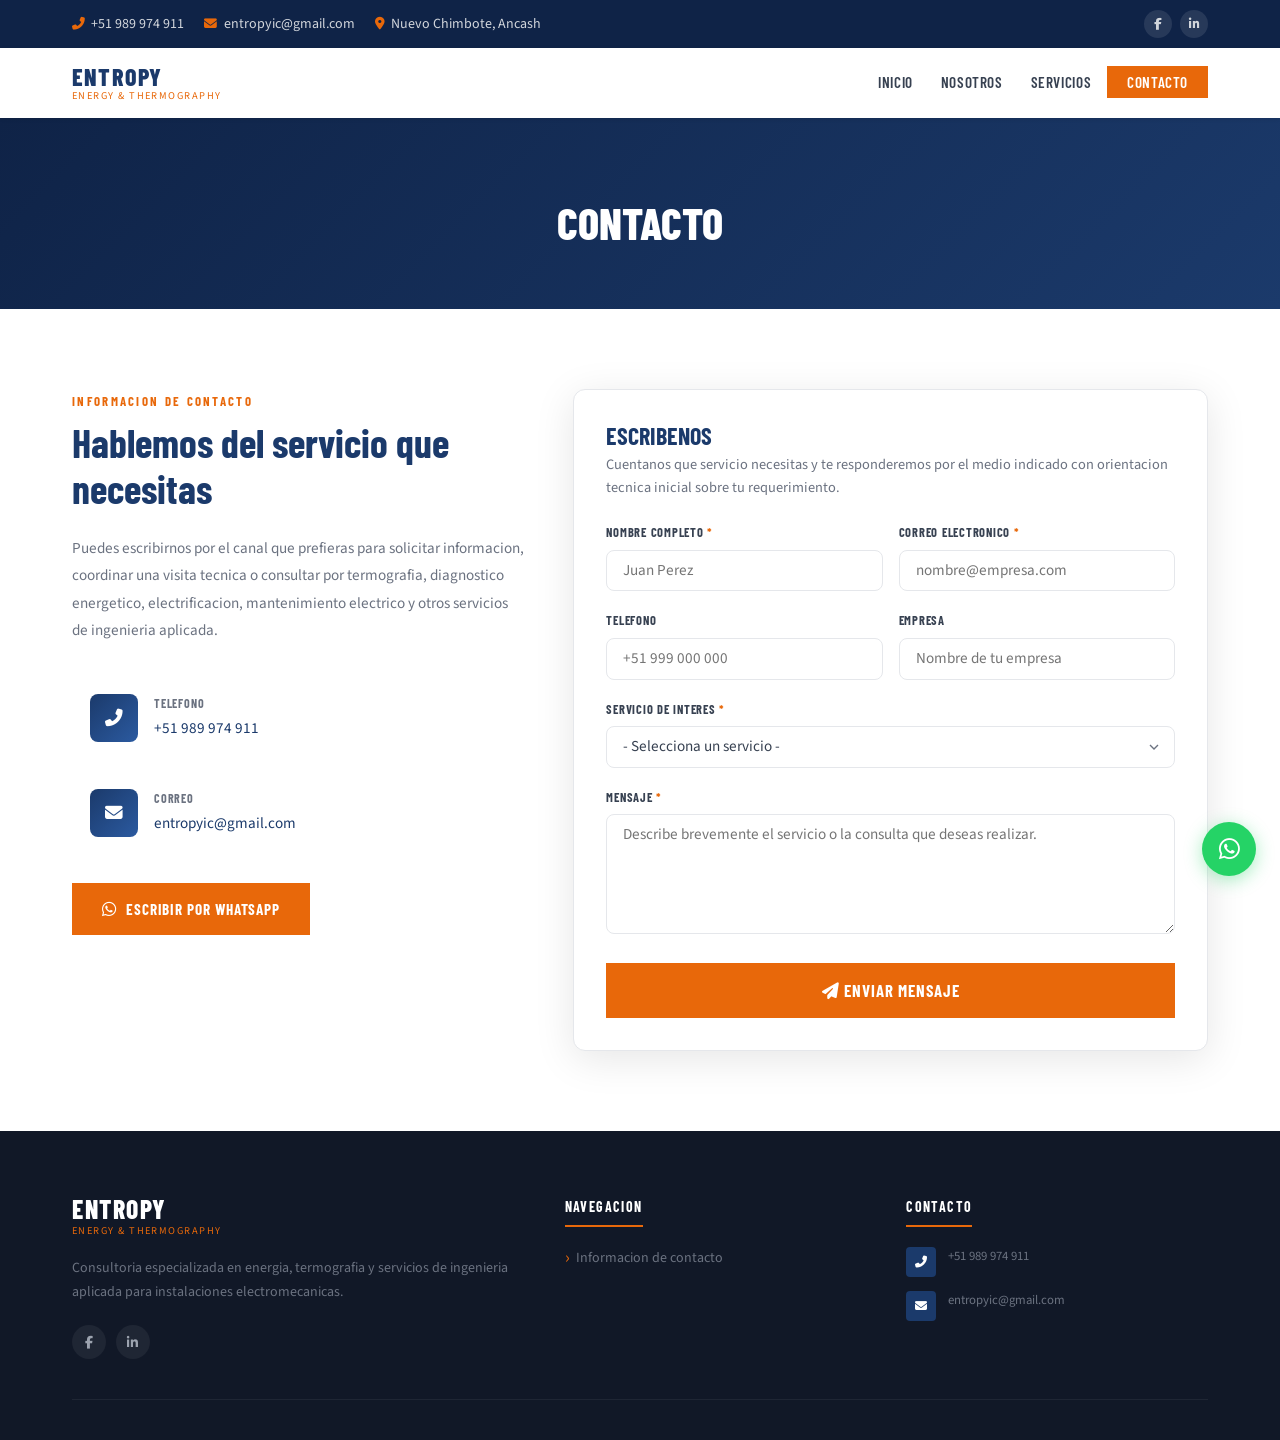
<file: contact.html>
﻿<!doctype html>
<html lang="es">
  <head>
    <meta charset="UTF-8" />
    <meta name="viewport" content="width=device-width, initial-scale=1.0" />
    <meta
      name="description"
      content="Contacta a Entropy E.I.R.L. para solicitar informacion sobre termografia, energia, electrificacion, mantenimiento electrico, ploteos y servicios de ingenieria aplicada."
    />
    <meta
      name="robots"
      content="index, follow, max-image-preview:large, max-snippet:-1, max-video-preview:-1"
    />
    <meta name="theme-color" content="#0b1c40" />
    <title>Contacto | Entropy Energy &amp; Thermography</title>
    <!-- TODO: Replace entropy.com with the final production domain when the site goes live. -->
    <link rel="canonical" href="https://entropy.com/contact.html" />
    <meta property="og:locale" content="es_PE" />
    <meta property="og:type" content="website" />
    <meta
      property="og:title"
      content="Contacto | Entropy Energy &amp; Thermography"
    />
    <meta
      property="og:description"
      content="Solicita informacion sobre termografia, energia, mantenimiento electrico, electrificacion y servicios de ingenieria aplicada de Entropy."
    />
    <meta property="og:url" content="https://entropy.com/contact.html" />
    <meta
      property="og:site_name"
      content="Entropy Energy &amp; Thermography"
    />
    <meta
      property="og:image"
      content="https://entropy.com/assets/images/hero-img.webp"
    />
    <meta property="og:image:type" content="image/webp" />
    <meta property="og:image:width" content="1600" />
    <meta property="og:image:height" content="1067" />
    <meta
      property="og:image:alt"
      content="Canales de contacto de Entropy Energy &amp; Thermography"
    />
    <meta name="twitter:card" content="summary_large_image" />
    <meta
      name="twitter:title"
      content="Contacto | Entropy Energy &amp; Thermography"
    />
    <meta
      name="twitter:description"
      content="Solicita informacion sobre termografia, energia, mantenimiento electrico, electrificacion y servicios de ingenieria aplicada de Entropy."
    />
    <meta
      name="twitter:image"
      content="https://entropy.com/assets/images/hero-img.webp"
    />
    <meta
      name="twitter:image:alt"
      content="Canales de contacto de Entropy Energy &amp; Thermography"
    />
    <link
      rel="icon"
      type="image/png"
      href="assets/images/favicon/favicon-96x96.png"
      sizes="96x96"
    />
    <link
      rel="icon"
      type="image/svg+xml"
      href="assets/images/favicon/favicon.svg"
    />
    <link rel="shortcut icon" href="assets/images/favicon/favicon.ico" />
    <link
      rel="apple-touch-icon"
      sizes="180x180"
      href="assets/images/favicon/apple-touch-icon.png"
    />
    <link rel="manifest" href="assets/images/favicon/site.webmanifest" />
    <link rel="stylesheet" href="css/normalize.css" />
    <link
      rel="stylesheet"
      href="https://cdnjs.cloudflare.com/ajax/libs/font-awesome/6.5.1/css/all.min.css"
    />
    <link rel="preconnect" href="https://fonts.googleapis.com" />
    <link rel="preconnect" href="https://fonts.gstatic.com" crossorigin />
    <link
      href="https://fonts.googleapis.com/css2?family=Barlow+Condensed:wght@400;600;700;800&family=Source+Sans+3:wght@300;400;600;700&display=swap"
      rel="stylesheet"
    />
    <link rel="stylesheet" href="css/variables.css" />
    <link rel="stylesheet" href="css/base.css" />
    <link rel="stylesheet" href="css/animations.css" />
    <link rel="stylesheet" href="css/contact.css" />
    <script type="application/ld+json">
      {
        "@context": "https://schema.org",
        "@graph": [
          {
            "@type": "WebSite",
            "@id": "https://entropy.com/#website",
            "url": "https://entropy.com/",
            "name": "Entropy Energy & Thermography",
            "inLanguage": "es"
          },
          {
            "@type": "ProfessionalService",
            "@id": "https://entropy.com/#organization",
            "name": "Entropy Energy & Thermography",
            "legalName": "Entropy E.I.R.L.",
            "url": "https://entropy.com/",
            "logo": "https://entropy.com/assets/images/logo-entropy.webp",
            "telephone": "+51 989 974 911",
            "email": "entropyic@gmail.com",
            "areaServed": {
              "@type": "Country",
              "name": "Peru"
            },
            "contactPoint": {
              "@type": "ContactPoint",
              "contactType": "sales",
              "telephone": "+51 989 974 911",
              "email": "entropyic@gmail.com",
              "availableLanguage": "es"
            }
          },
          {
            "@type": "ContactPage",
            "@id": "https://entropy.com/contact.html#webpage",
            "url": "https://entropy.com/contact.html",
            "name": "Contacto | Entropy Energy & Thermography",
            "isPartOf": {
              "@id": "https://entropy.com/#website"
            },
            "about": {
              "@id": "https://entropy.com/#organization"
            },
            "description": "Canales de contacto para solicitar informacion y cotizaciones de servicios de ingenieria, energia y termografia."
          }
        ]
      }
    </script>
  </head>
  <body>
    <div class="topbar">
      <div class="container">
        <div class="topbar__inner">
          <div class="topbar__contacts">
            <a href="tel:+51989974911" class="topbar__item">
              <i class="fas fa-phone-alt"></i>
              <span>+51 989 974 911</span>
            </a>
            <a
              href="mailto:entropyic@gmail.com"
              class="topbar__item topbar__item--hide-sm"
            >
              <i class="fas fa-envelope"></i>
              <span>entropyic@gmail.com</span>
            </a>
            <span class="topbar__item topbar__item--hide-sm">
              <i class="fas fa-map-marker-alt"></i>
              <span>Nuevo Chimbote, Ancash</span>
            </span>
          </div>
          <div class="topbar__right">
            <div class="topbar__social">
              <a
                href="https://web.facebook.com/profile.php?id=100057164932323&locale=zh_CN"
                class="topbar__social-link"
                aria-label="Facebook"
                target="_blank"
                rel="noopener"
                ><i class="fab fa-facebook-f"></i
              ></a>
              <a
                href="https://www.linkedin.com/company/entropy-energy-thermography-e-i-r-l/?viewAsMember=true"
                class="topbar__social-link"
                aria-label="LinkedIn"
                target="_blank"
                rel="noopener"
                ><i class="fab fa-linkedin-in"></i
              ></a>
            </div>
          </div>
        </div>
      </div>
    </div>

    <header class="header" id="header">
      <div class="container">
        <nav class="nav" role="navigation" aria-label="Navegacion principal">
          <a
            href="index.html"
            class="nav__logo-text"
            aria-label="Entropy - Inicio"
          >
            <div class="nav__logo-wordmark">
              <span class="nav__logo-name">Entropy</span>
              <span class="nav__logo-sub">Energy &amp; Thermography</span>
            </div>
          </a>
          <ul class="nav__menu" role="list">
            <li><a href="index.html" class="nav__link">Inicio</a></li>
            <li><a href="about.html" class="nav__link">Nosotros</a></li>
            <li><a href="services.html" class="nav__link">Servicios</a></li>
            <li>
              <a
                href="contact.html"
                class="nav__link nav__cta nav__link--active"
                >Contacto</a
              >
            </li>
          </ul>
          <button
            class="nav__toggle"
            aria-label="Abrir menu"
            aria-expanded="false"
          >
            <span class="nav__toggle-bar"></span>
            <span class="nav__toggle-bar"></span>
            <span class="nav__toggle-bar"></span>
          </button>
        </nav>
      </div>
      <nav class="nav__mobile" aria-label="Menu movil">
        <a href="index.html" class="nav__mobile-link">Inicio</a>
        <a href="about.html" class="nav__mobile-link">Nosotros</a>
        <a href="services.html" class="nav__mobile-link">Servicios</a>
        <a href="contact.html" class="nav__mobile-link">Contacto</a>
      </nav>
    </header>

    <main>
      <section class="contact-hero" aria-labelledby="contact-title">
        <div class="container">
          <h1 class="contact-hero__title" id="contact-title">Contacto</h1>
        </div>
      </section>

      <section class="contact-layout" id="contact-info">
        <div class="container">
          <div class="contact-layout__grid">
            <div>
              <span class="section__eyebrow">Informacion de contacto</span>
              <h2 class="section__title section__title--compact">
                Hablemos del servicio que necesitas
              </h2>
              <p class="contact-layout__text">
                Puedes escribirnos por el canal que prefieras para solicitar
                informacion, coordinar una visita tecnica o consultar por
                termografia, diagnostico energetico, electrificacion,
                mantenimiento electrico y otros servicios de ingenieria
                aplicada.
              </p>

              <div class="contact-details">
                <div class="contact-details__card">
                  <div class="contact-details__icon">
                    <i class="fas fa-phone-alt"></i>
                  </div>
                  <div class="contact-details__body">
                    <div class="contact-details__label">Telefono</div>
                    <div class="contact-details__value">
                      <a href="tel:+51989974911">+51 989 974 911</a>
                    </div>
                  </div>
                </div>

                <div class="contact-details__card">
                  <div class="contact-details__icon">
                    <i class="fas fa-envelope"></i>
                  </div>
                  <div class="contact-details__body">
                    <div class="contact-details__label">Correo</div>
                    <div class="contact-details__value">
                      <a href="mailto:entropyic@gmail.com"
                        >entropyic@gmail.com</a
                      >
                    </div>
                  </div>
                </div>

                <a
                  href="https://wa.me/51989974911?text=Hola%2C%20deseo%20informacion%20sobre%20sus%20servicios"
                  target="_blank"
                  rel="noopener noreferrer"
                  class="btn btn--primary contact-details__whatsapp"
                >
                  <i class="fab fa-whatsapp contact-details__whatsapp-icon"></i>
                  Escribir por WhatsApp
                </a>
              </div>
            </div>

            <div class="fade-up">
              <div class="contact-form">
                <h2 class="contact-form__title">Escribenos</h2>
                <p class="contact-form__subtitle">
                  Cuentanos que servicio necesitas y te responderemos por el
                  medio indicado con orientacion tecnica inicial sobre tu
                  requerimiento.
                </p>

                <!-- TODO: Replace YOUR_FORM_ID with the production Formspree form ID. -->
                <form
                  id="contact-request-form"
                  action="https://formspree.io/f/YOUR_FORM_ID"
                  method="POST"
                  novalidate
                >
                  <div class="contact-form__row">
                    <div class="contact-form__group">
                      <label for="name" class="contact-form__label"
                        >Nombre completo
                        <span class="contact-form__required">*</span></label
                      >
                      <input
                        type="text"
                        id="name"
                        name="name"
                        class="contact-form__input"
                        placeholder="Juan Perez"
                        required
                        autocomplete="name"
                      />
                    </div>
                    <div class="contact-form__group">
                      <label for="email" class="contact-form__label"
                        >Correo electronico
                        <span class="contact-form__required">*</span></label
                      >
                      <input
                        type="email"
                        id="email"
                        name="email"
                        class="contact-form__input"
                        placeholder="nombre@empresa.com"
                        required
                        autocomplete="email"
                      />
                    </div>
                  </div>

                  <div class="contact-form__row">
                    <div class="contact-form__group">
                      <label for="phone" class="contact-form__label"
                        >Telefono</label
                      >
                      <input
                        type="tel"
                        id="phone"
                        name="phone"
                        class="contact-form__input"
                        placeholder="+51 999 000 000"
                        autocomplete="tel"
                      />
                    </div>
                    <div class="contact-form__group">
                      <label for="company" class="contact-form__label"
                        >Empresa</label
                      >
                      <input
                        type="text"
                        id="company"
                        name="company"
                        class="contact-form__input"
                        placeholder="Nombre de tu empresa"
                        autocomplete="organization"
                      />
                    </div>
                  </div>

                  <div class="contact-form__group">
                    <label for="service" class="contact-form__label"
                      >Servicio de interes
                      <span class="contact-form__required">*</span></label
                    >
                    <select
                      id="service"
                      name="service"
                      class="contact-form__select"
                      required
                    >
                      <option value="" disabled selected>
                        - Selecciona un servicio -
                      </option>
                      <option value="termografia">
                        Termografia infrarroja
                      </option>
                      <option value="diagnostico-energetico">
                        Diagnostico energetico / eficiencia energetica
                      </option>
                      <option value="electrificacion">
                        Proyectos de electrificacion
                      </option>
                      <option value="mantenimiento">
                        Mantenimiento electrico MT/BT
                      </option>
                      <option value="inventario">
                        Inventario tecnico de activos
                      </option>
                      <option value="ploteos">Ploteos y planos</option>
                      <option value="ingenieria-aplicada">
                        Consultoria en ingenieria aplicada
                      </option>
                      <option value="otro">Otro servicio</option>
                    </select>
                  </div>

                  <div class="contact-form__group">
                    <label for="message" class="contact-form__label"
                      >Mensaje
                      <span class="contact-form__required">*</span></label
                    >
                    <textarea
                      id="message"
                      name="message"
                      class="contact-form__textarea"
                      placeholder="Describe brevemente el servicio o la consulta que deseas realizar."
                      required
                    ></textarea>
                  </div>

                  <button
                    type="submit"
                    class="btn btn--primary btn--lg contact-form__btn"
                  >
                    <span class="contact-form__btn-text"
                      ><i class="fas fa-paper-plane"></i> Enviar mensaje</span
                    >
                    <span class="contact-form__btn-loading"
                      ><div class="spinner"></div>
                      Enviando...</span
                    >
                  </button>
                </form>

                <div class="contact-form__success" aria-live="polite">
                  <div class="contact-form__success-icon">
                    <i class="fas fa-check"></i>
                  </div>
                  <h3 class="contact-form__success-title">Mensaje recibido</h3>
                  <p class="contact-form__success-text">
                    Gracias por escribirnos. Revisaremos tu solicitud de
                    servicio y te responderemos por el medio indicado.
                  </p>
                </div>
              </div>
            </div>
          </div>
        </div>
      </section>
    </main>

    <div class="contact-toast-stack" aria-live="polite" aria-atomic="true">
      <div class="contact-toast" hidden>
        <div class="contact-toast__title"></div>
        <div class="contact-toast__text"></div>
      </div>
    </div>

    <footer class="footer" role="contentinfo" id="footer">
      <div class="container">
        <div class="footer__main">
          <div>
            <div class="footer__brand-name">ENTROPY</div>
            <div class="footer__brand-sub">Energy &amp; Thermography</div>
            <p class="footer__desc">
              Consultoria especializada en energia, termografia y servicios de
              ingenieria aplicada para instalaciones electromecanicas.
            </p>
            <div class="footer__social">
              <a
                href="https://web.facebook.com/profile.php?id=100057164932323&locale=zh_CN"
                class="footer__social-link"
                aria-label="Facebook"
                target="_blank"
                rel="noopener"
                ><i class="fab fa-facebook-f"></i
              ></a>
              <a
                href="https://www.linkedin.com/company/entropy-energy-thermography-e-i-r-l/?viewAsMember=true"
                class="footer__social-link"
                aria-label="LinkedIn"
                target="_blank"
                rel="noopener"
                ><i class="fab fa-linkedin-in"></i
              ></a>
            </div>
          </div>
          <div>
            <h3 class="footer__col-title">Navegacion</h3>
            <ul class="footer__links">
              <li>
                <a href="#contact-info" class="footer__link"
                  >Informacion de contacto</a
                >
              </li>
            </ul>
          </div>
          <div>
            <h3 class="footer__col-title">Contacto</h3>
            <ul class="footer__contact-list">
              <li class="footer__contact-item">
                <div class="footer__contact-icon">
                  <i class="fas fa-phone-alt"></i>
                </div>
                <div class="footer__contact-text">
                  <a href="tel:+51989974911">+51 989 974 911</a>
                </div>
              </li>
              <li class="footer__contact-item">
                <div class="footer__contact-icon">
                  <i class="fas fa-envelope"></i>
                </div>
                <div class="footer__contact-text">
                  <a href="mailto:entropyic@gmail.com">entropyic@gmail.com</a>
                </div>
              </li>
            </ul>
          </div>
        </div>
        <div class="footer__bottom">
          <div class="footer__bottom-links"></div>
        </div>
      </div>
    </footer>

    <a
      href="https://wa.me/51989974911?text=Hola%2C%20deseo%20informacion%20sobre%20sus%20servicios"
      class="whatsapp-btn"
      target="_blank"
      rel="noopener noreferrer"
      aria-label="WhatsApp"
    >
      <i class="fab fa-whatsapp"></i>
    </a>
    <script src="js/main.js"></script>
  </body>
</html>
</file>
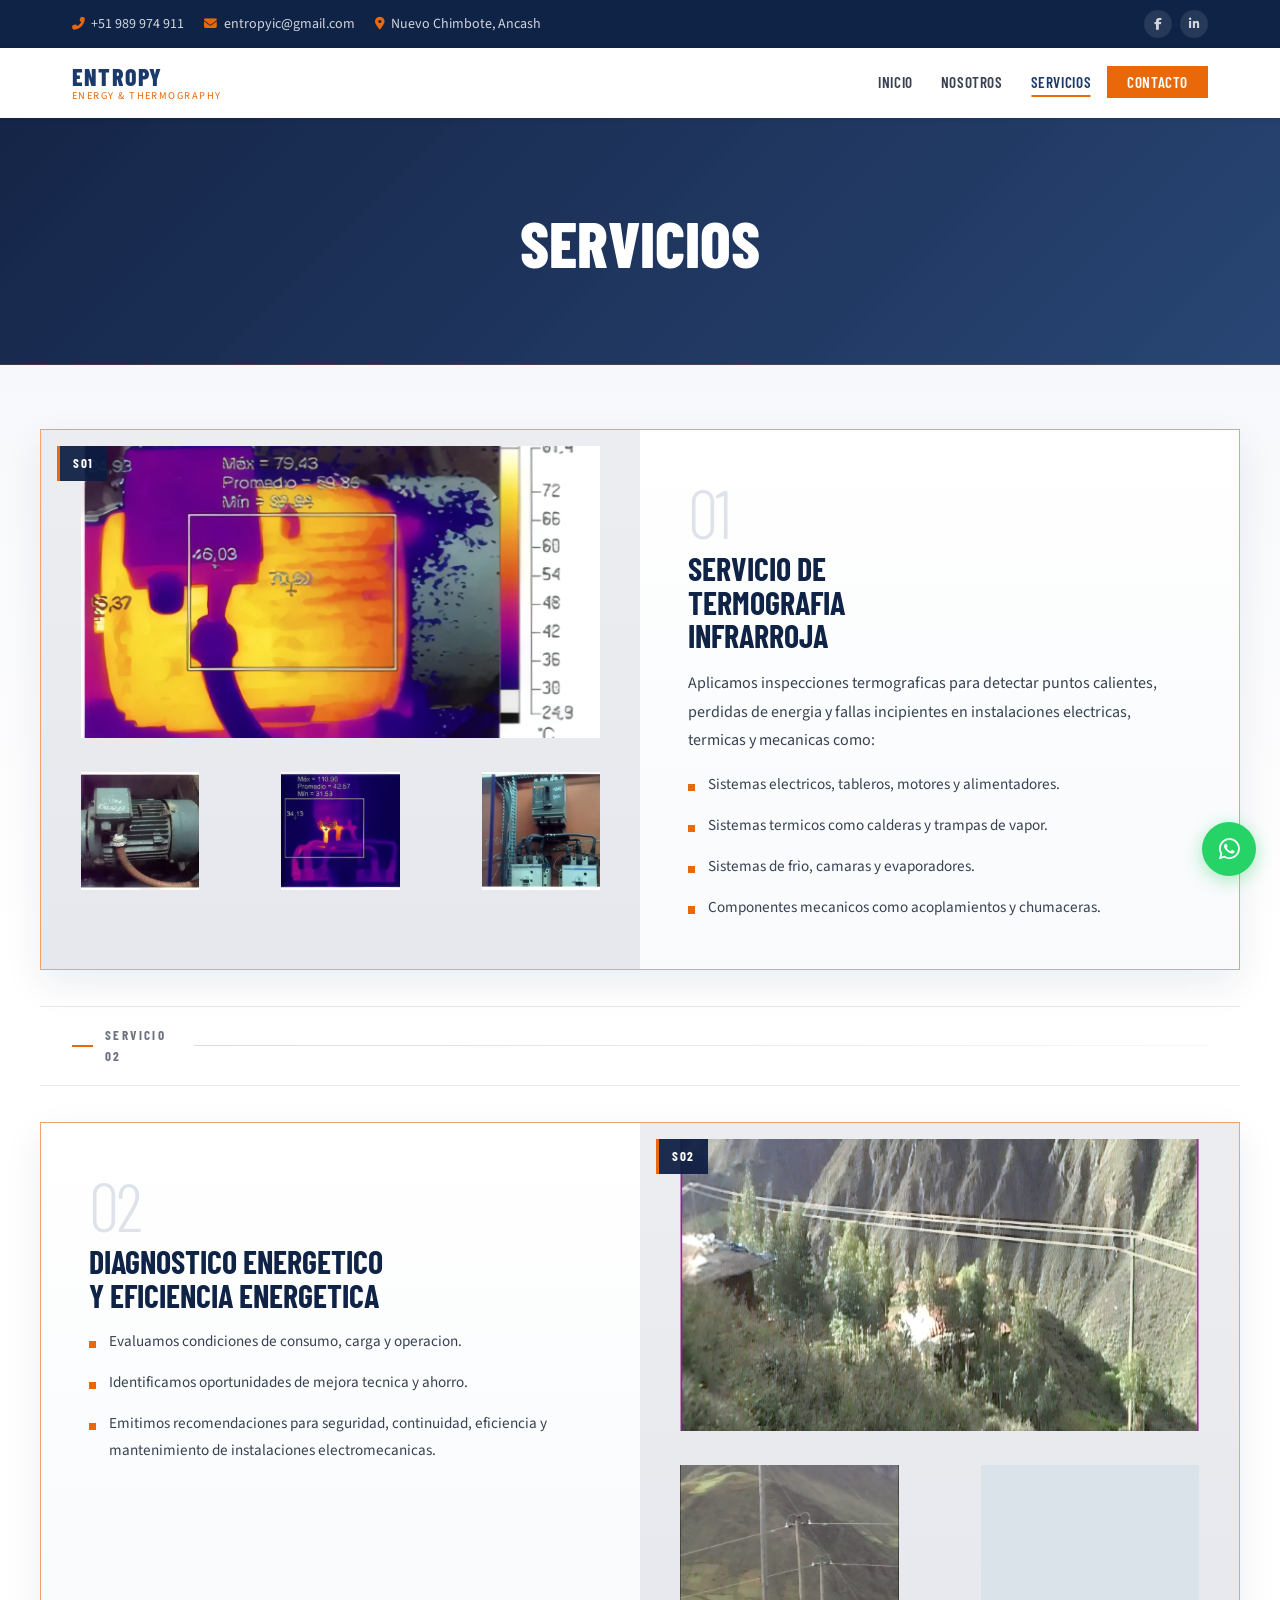
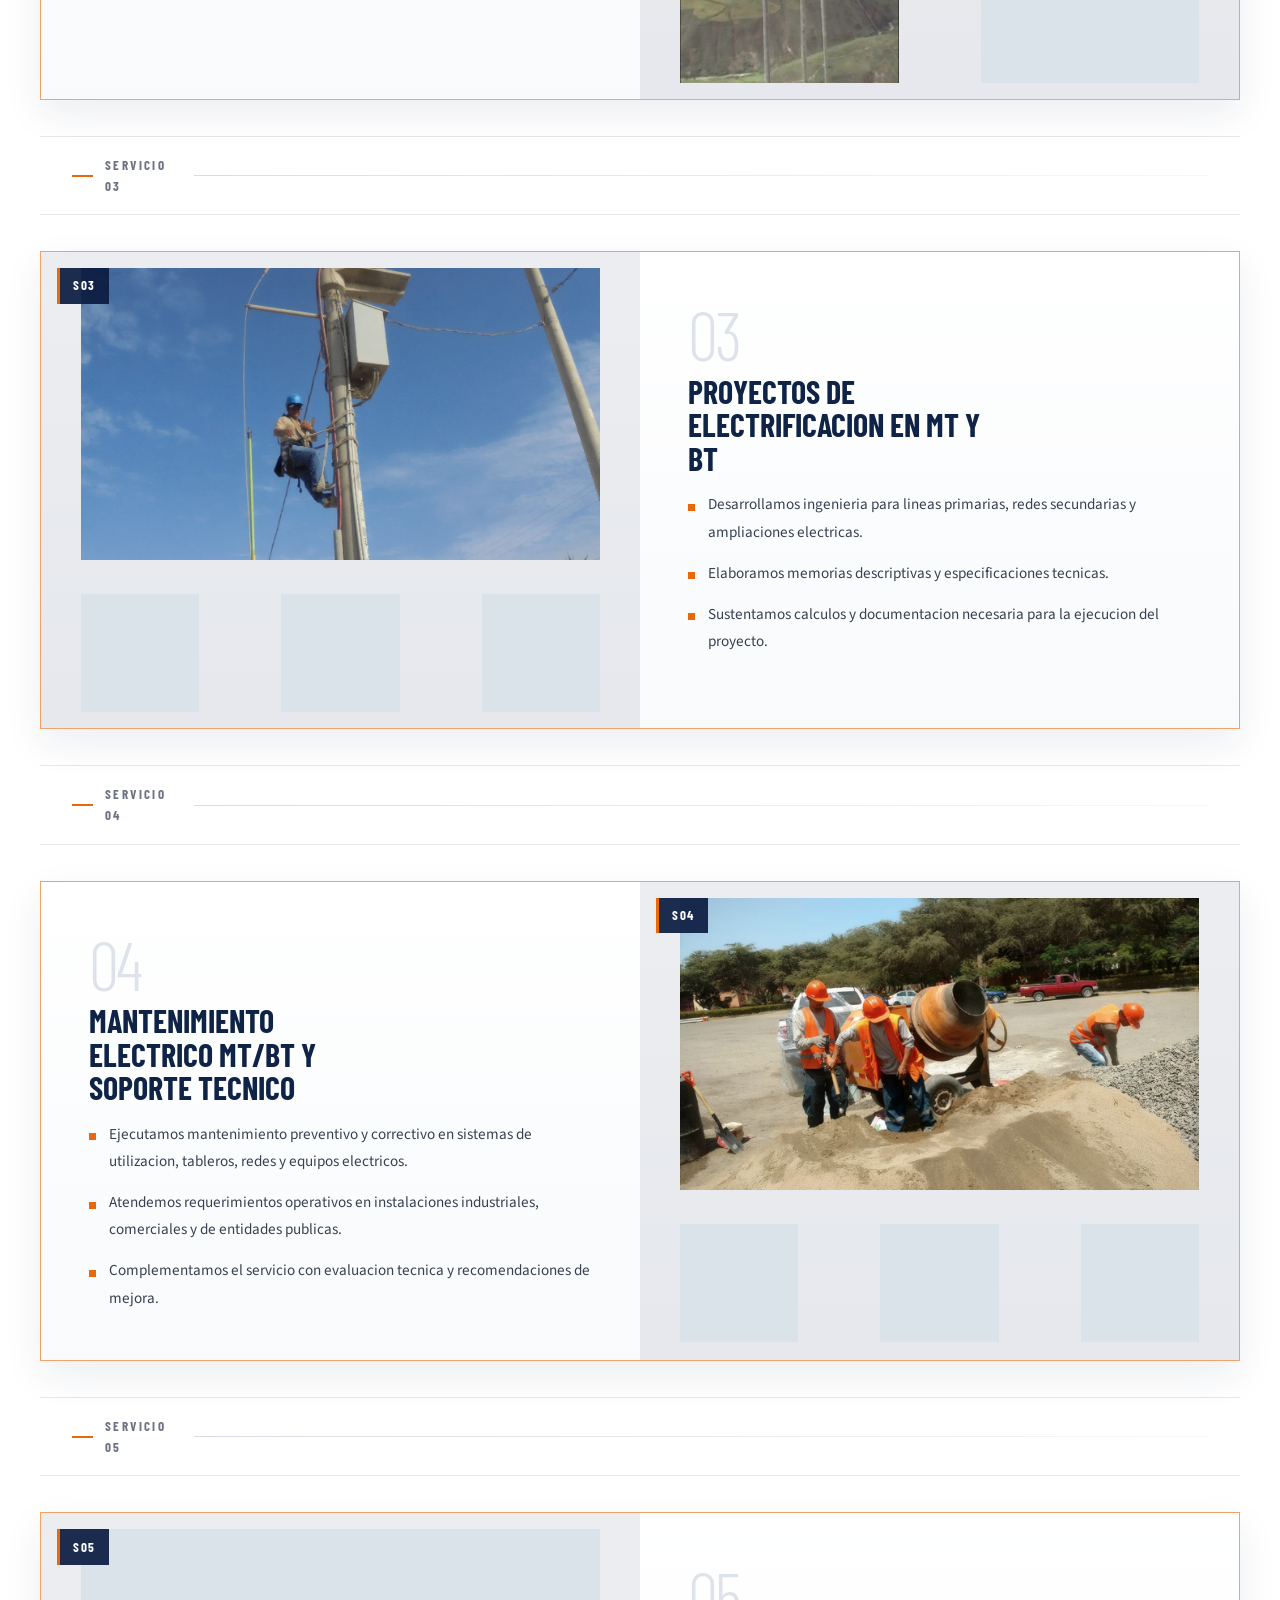
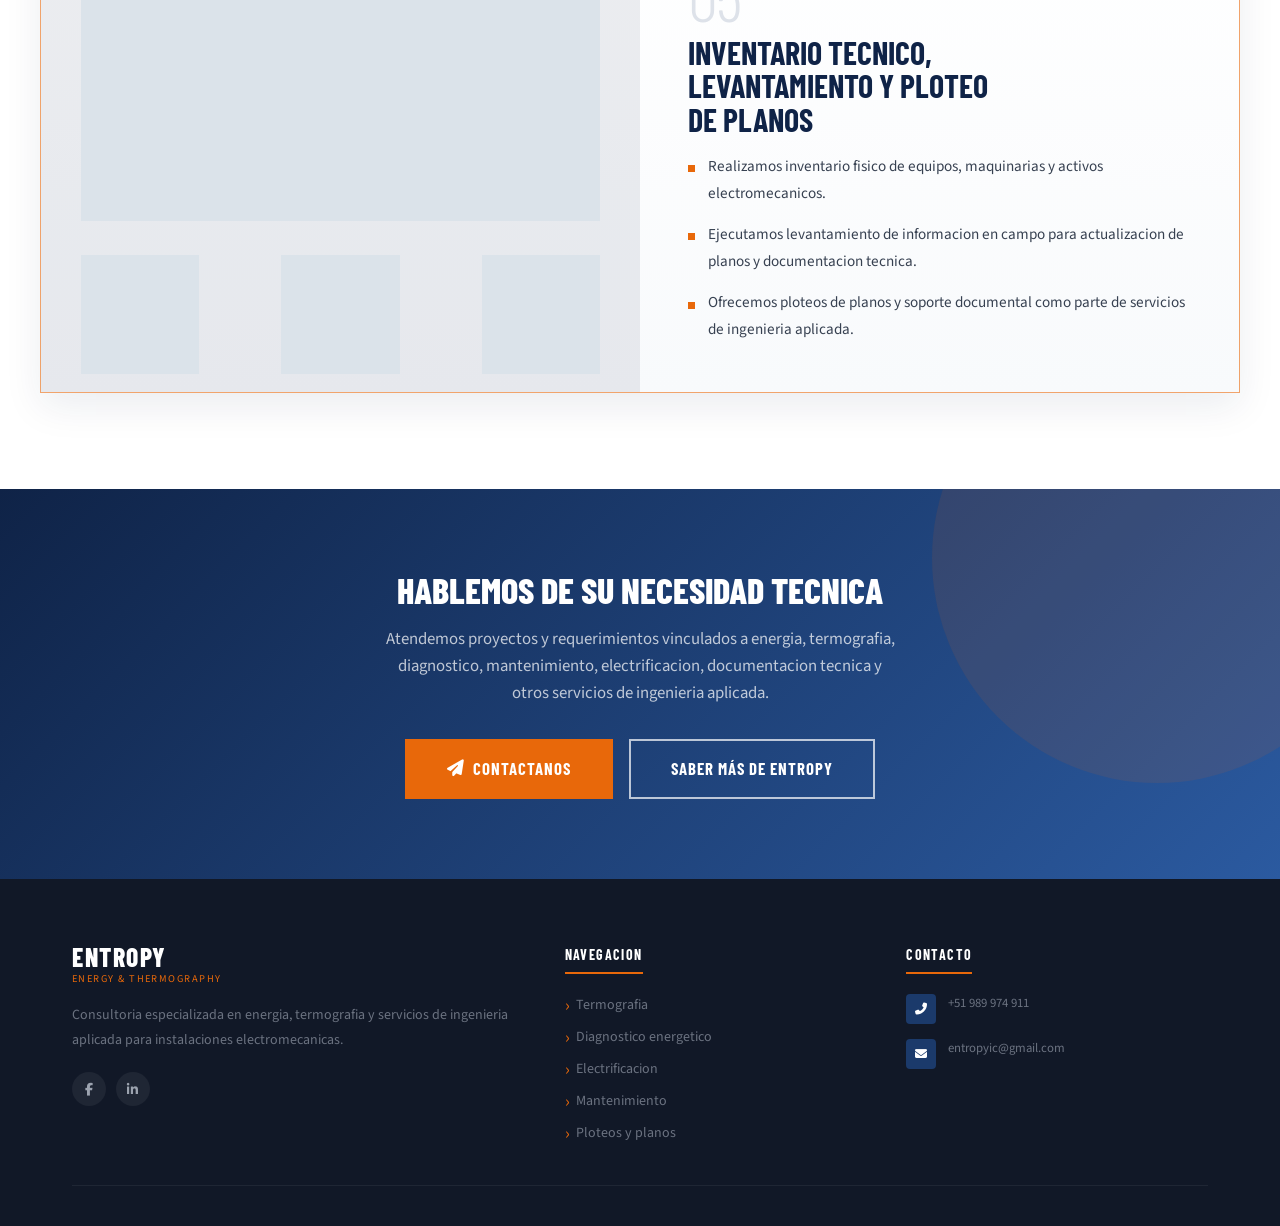
<file: services.html>
﻿<!doctype html>
<html lang="es">
  <head>
    <meta charset="UTF-8" />
    <meta name="viewport" content="width=device-width, initial-scale=1.0" />
    <meta
      name="description"
      content="Servicios de Entropy E.I.R.L.: termografia infrarroja, diagnostico energetico, electrificacion, mantenimiento electrico, inventario tecnico, ploteos y consultoria en ingenieria aplicada para operaciones industriales."
    />
    <meta
      name="robots"
      content="index, follow, max-image-preview:large, max-snippet:-1, max-video-preview:-1"
    />
    <meta name="theme-color" content="#0b1c40" />
    <title>Servicios | Entropy Energy &amp; Thermography</title>
    <!-- TODO: Replace entropy.com with the final production domain when the site goes live. -->
    <link rel="canonical" href="https://entropy.com/services.html" />
    <meta property="og:locale" content="es_PE" />
    <meta property="og:type" content="website" />
    <meta
      property="og:title"
      content="Servicios | Entropy Energy &amp; Thermography"
    />
    <meta
      property="og:description"
      content="Explora los servicios de termografia infrarroja, diagnostico energetico, electrificacion, mantenimiento electrico y documentacion tecnica de Entropy."
    />
    <meta property="og:url" content="https://entropy.com/services.html" />
    <meta
      property="og:site_name"
      content="Entropy Energy &amp; Thermography"
    />
    <meta
      property="og:image"
      content="https://entropy.com/assets/images/servicios/termografia-infraroja.webp"
    />
    <meta property="og:image:type" content="image/webp" />
    <meta property="og:image:width" content="2816" />
    <meta property="og:image:height" content="1536" />
    <meta
      property="og:image:alt"
      content="Servicio de termografia infrarroja de Entropy"
    />
    <meta name="twitter:card" content="summary_large_image" />
    <meta
      name="twitter:title"
      content="Servicios | Entropy Energy &amp; Thermography"
    />
    <meta
      name="twitter:description"
      content="Explora los servicios de termografia infrarroja, diagnostico energetico, electrificacion, mantenimiento electrico y documentacion tecnica de Entropy."
    />
    <meta
      name="twitter:image"
      content="https://entropy.com/assets/images/servicios/termografia-infraroja.webp"
    />
    <meta
      name="twitter:image:alt"
      content="Servicio de termografia infrarroja de Entropy"
    />
    <link
      rel="icon"
      type="image/png"
      href="assets/images/favicon/favicon-96x96.png"
      sizes="96x96"
    />
    <link
      rel="icon"
      type="image/svg+xml"
      href="assets/images/favicon/favicon.svg"
    />
    <link rel="shortcut icon" href="assets/images/favicon/favicon.ico" />
    <link
      rel="apple-touch-icon"
      sizes="180x180"
      href="assets/images/favicon/apple-touch-icon.png"
    />
    <link rel="manifest" href="assets/images/favicon/site.webmanifest" />
    <link rel="stylesheet" href="css/normalize.css" />
    <link
      rel="stylesheet"
      href="https://cdnjs.cloudflare.com/ajax/libs/font-awesome/6.5.1/css/all.min.css"
    />
    <link rel="preconnect" href="https://fonts.googleapis.com" />
    <link rel="preconnect" href="https://fonts.gstatic.com" crossorigin />
    <link
      href="https://fonts.googleapis.com/css2?family=Barlow+Condensed:wght@400;600;700;800&family=Source+Sans+3:wght@300;400;600;700&display=swap"
      rel="stylesheet"
    />
    <link rel="stylesheet" href="css/variables.css" />
    <link rel="stylesheet" href="css/base.css" />
    <link rel="stylesheet" href="css/animations.css" />
    <link rel="stylesheet" href="css/services.css" />
    <script type="application/ld+json">
      {
        "@context": "https://schema.org",
        "@graph": [
          {
            "@type": "WebSite",
            "@id": "https://entropy.com/#website",
            "url": "https://entropy.com/",
            "name": "Entropy Energy & Thermography",
            "inLanguage": "es"
          },
          {
            "@type": "ProfessionalService",
            "@id": "https://entropy.com/#organization",
            "name": "Entropy Energy & Thermography",
            "legalName": "Entropy E.I.R.L.",
            "url": "https://entropy.com/",
            "logo": "https://entropy.com/assets/images/logo-entropy.webp",
            "telephone": "+51 989 974 911",
            "email": "entropyic@gmail.com",
            "areaServed": {
              "@type": "Country",
              "name": "Peru"
            }
          },
          {
            "@type": "CollectionPage",
            "@id": "https://entropy.com/services.html#webpage",
            "url": "https://entropy.com/services.html",
            "name": "Servicios | Entropy Energy & Thermography",
            "isPartOf": {
              "@id": "https://entropy.com/#website"
            },
            "about": {
              "@id": "https://entropy.com/#organization"
            },
            "description": "Catalogo de servicios de termografia infrarroja, diagnostico energetico, electrificacion, mantenimiento electrico, ploteos e ingenieria aplicada."
          },
          {
            "@type": "OfferCatalog",
            "@id": "https://entropy.com/services.html#catalog",
            "name": "Servicios de Entropy",
            "itemListElement": [
              {
                "@type": "Offer",
                "itemOffered": {
                  "@type": "Service",
                  "name": "Termografia infrarroja"
                }
              },
              {
                "@type": "Offer",
                "itemOffered": {
                  "@type": "Service",
                  "name": "Diagnostico energetico"
                }
              },
              {
                "@type": "Offer",
                "itemOffered": {
                  "@type": "Service",
                  "name": "Electrificacion"
                }
              },
              {
                "@type": "Offer",
                "itemOffered": {
                  "@type": "Service",
                  "name": "Mantenimiento electrico"
                }
              },
              {
                "@type": "Offer",
                "itemOffered": {
                  "@type": "Service",
                  "name": "Ploteos y planos"
                }
              }
            ]
          }
        ]
      }
    </script>
  </head>
  <body>
    <div class="topbar">
      <div class="container">
        <div class="topbar__inner">
          <div class="topbar__contacts">
            <a href="tel:+51989974911" class="topbar__item">
              <i class="fas fa-phone-alt"></i>
              <span>+51 989 974 911</span>
            </a>
            <a
              href="mailto:entropyic@gmail.com"
              class="topbar__item topbar__item--hide-sm"
            >
              <i class="fas fa-envelope"></i>
              <span>entropyic@gmail.com</span>
            </a>
            <span class="topbar__item topbar__item--hide-sm">
              <i class="fas fa-map-marker-alt"></i>
              <span>Nuevo Chimbote, Ancash</span>
            </span>
          </div>
          <div class="topbar__right">
            <div class="topbar__social">
              <a
                href="https://web.facebook.com/profile.php?id=100057164932323&locale=zh_CN"
                class="topbar__social-link"
                aria-label="Facebook"
                target="_blank"
                rel="noopener"
                ><i class="fab fa-facebook-f"></i
              ></a>
              <a
                href="https://www.linkedin.com/company/entropy-energy-thermography-e-i-r-l/?viewAsMember=true"
                class="topbar__social-link"
                aria-label="LinkedIn"
                target="_blank"
                rel="noopener"
                ><i class="fab fa-linkedin-in"></i
              ></a>
            </div>
          </div>
        </div>
      </div>
    </div>

    <header class="header" id="header">
      <div class="container">
        <nav class="nav" role="navigation" aria-label="Navegacion principal">
          <a
            href="index.html"
            class="nav__logo-text"
            aria-label="Entropy - Inicio"
          >
            <div class="nav__logo-wordmark">
              <span class="nav__logo-name">Entropy</span>
              <span class="nav__logo-sub">Energy &amp; Thermography</span>
            </div>
          </a>
          <ul class="nav__menu" role="list">
            <li><a href="index.html" class="nav__link">Inicio</a></li>
            <li><a href="about.html" class="nav__link">Nosotros</a></li>
            <li>
              <a href="services.html" class="nav__link nav__link--active"
                >Servicios</a
              >
            </li>
            <li>
              <a href="contact.html" class="nav__link nav__cta">Contacto</a>
            </li>
          </ul>
          <button
            class="nav__toggle"
            aria-label="Abrir menu"
            aria-expanded="false"
          >
            <span class="nav__toggle-bar"></span>
            <span class="nav__toggle-bar"></span>
            <span class="nav__toggle-bar"></span>
          </button>
        </nav>
      </div>
      <nav class="nav__mobile" aria-label="Menu movil">
        <a href="index.html" class="nav__mobile-link">Inicio</a>
        <a href="about.html" class="nav__mobile-link">Nosotros</a>
        <a href="services.html" class="nav__mobile-link">Servicios</a>
        <a href="contact.html" class="nav__mobile-link">Contacto</a>
      </nav>
    </header>

    <main>
      <section class="services-hero">
        <div class="container content-layer">
          <h1 class="services-hero__title">Servicios</h1>
        </div>
      </section>
      <section class="services-catalog" id="services-catalog">
        <div class="services-catalog__list">
          <article class="service-entry" id="service-01">
            <div class="service-gallery">
              <span class="service-gallery__tag">S01</span>
              <figure
                class="service-gallery__item service-gallery__item--featured"
              >
                <img
                  src="assets/images/servicios/s01-img01.webp"
                  alt="Inspeccion termografica en planta industrial"
                  class="service-gallery__image"
                  loading="lazy"
                  decoding="async"
                  width="1096"
                  height="684"
                />
              </figure>
              <figure class="service-gallery__item">
                <img
                  src="assets/images/servicios/s01-img02.webp"
                  alt="Evaluacion termografica de equipos industriales"
                  class="service-gallery__image"
                  loading="lazy"
                  decoding="async"
                  width="908"
                  height="684"
                />
              </figure>
              <figure class="service-gallery__item">
                <img
                  src="assets/images/servicios/s01-img03.webp"
                  alt="Analisis termografico de sistemas electricos"
                  class="service-gallery__image"
                  loading="lazy"
                  decoding="async"
                  width="1060"
                  height="652"
                />
              </figure>
              <figure class="service-gallery__item">
                <img
                  src="assets/images/servicios/s01-img04.webp"
                  alt="Monitoreo termico en planta"
                  class="service-gallery__image"
                  loading="lazy"
                  decoding="async"
                  width="892"
                  height="652"
                />
              </figure>
            </div>

            <div class="service-entry__content">
              <div class="service-entry__body">
                <div class="service-entry__number">01</div>
                <h2 class="service-entry__title">
                  Servicio de termografia infrarroja
                </h2>
                <p class="service-entry__intro">
                  Aplicamos inspecciones termograficas para detectar puntos
                  calientes, perdidas de energia y fallas incipientes en
                  instalaciones electricas, termicas y mecanicas como:
                </p>
                <ul class="service-entry__detail-list">
                  <li>
                    Sistemas electricos, tableros, motores y alimentadores.
                  </li>
                  <li>Sistemas termicos como calderas y trampas de vapor.</li>
                  <li>Sistemas de frio, camaras y evaporadores.</li>
                  <li>
                    Componentes mecanicos como acoplamientos y chumaceras.
                  </li>
                </ul>
              </div>
            </div>
          </article>

          <div class="services-catalog__divider" aria-hidden="true">
            <span class="services-catalog__divider-label">Servicio 02</span>
            <div class="services-catalog__divider-line"></div>
          </div>

          <article class="service-entry service-entry--reverse" id="service-02">
            <div class="service-gallery service-gallery--three-up">
              <span class="service-gallery__tag">S02</span>
              <figure
                class="service-gallery__item service-gallery__item--featured"
              >
                <img
                  src="assets/images/servicios/s02-img01.webp"
                  alt="Diagnostico de sistemas energeticos"
                  class="service-gallery__image"
                  loading="lazy"
                  decoding="async"
                  width="2852"
                  height="3104"
                />
              </figure>
              <figure class="service-gallery__item">
                <img
                  src="assets/images/servicios/s02-img02.webp"
                  alt="Revision tecnica de infraestructura electrica"
                  class="service-gallery__image"
                  loading="lazy"
                  decoding="async"
                  width="2276"
                  height="3088"
                />
              </figure>
              <figure class="service-gallery__item">
                <img
                  src="assets/images/servicios/s02-img03.webp"
                  alt="Evaluacion de distribucion electrica"
                  class="service-gallery__image"
                  loading="lazy"
                  decoding="async"
                  width="1592"
                  height="1728"
                />
              </figure>
            </div>

            <div class="service-entry__content">
              <div class="service-entry__body">
                <div class="service-entry__number">02</div>
                <h2 class="service-entry__title">
                  Diagnostico energetico y eficiencia energetica
                </h2>
                <ul class="service-entry__detail-list">
                  <li>Evaluamos condiciones de consumo, carga y operacion.</li>
                  <li>
                    Identificamos oportunidades de mejora tecnica y ahorro.
                  </li>
                  <li>
                    Emitimos recomendaciones para seguridad, continuidad,
                    eficiencia y mantenimiento de instalaciones
                    electromecanicas.
                  </li>
                </ul>
              </div>
            </div>
          </article>

          <div class="services-catalog__divider" aria-hidden="true">
            <span class="services-catalog__divider-label">Servicio 03</span>
            <div class="services-catalog__divider-line"></div>
          </div>

          <article class="service-entry" id="service-03">
            <div class="service-gallery service-gallery--portrait">
              <span class="service-gallery__tag">S03</span>
              <figure
                class="service-gallery__item service-gallery__item--featured"
              >
                <img
                  src="assets/images/servicios/s03-img01.webp"
                  alt="Proyecto de electrificacion y mantenimiento electrico"
                  class="service-gallery__image"
                  loading="lazy"
                  decoding="async"
                  width="2564"
                  height="3416"
                />
              </figure>
              <figure class="service-gallery__item">
                <img
                  src="assets/images/servicios/s03-img02.webp"
                  alt="Mantenimiento preventivo en media tension"
                  class="service-gallery__image"
                  loading="lazy"
                  decoding="async"
                  width="1356"
                  height="3408"
                />
              </figure>
              <figure class="service-gallery__item">
                <img
                  src="assets/images/servicios/s03-img03.webp"
                  alt="Intervencion en sistemas electricos industriales"
                  class="service-gallery__image"
                  loading="lazy"
                  decoding="async"
                  width="1096"
                  height="892"
                />
              </figure>
              <figure class="service-gallery__item">
                <img
                  src="assets/images/servicios/s03-img04.webp"
                  alt="Mantenimiento electrico MT y BT"
                  class="service-gallery__image"
                  loading="lazy"
                  decoding="async"
                  width="1044"
                  height="868"
                />
              </figure>
            </div>

            <div class="service-entry__content">
              <div class="service-entry__body">
                <div class="service-entry__number">03</div>
                <h2 class="service-entry__title">
                  Proyectos de electrificacion en MT y BT
                </h2>
                <ul class="service-entry__detail-list">
                  <li>
                    Desarrollamos ingenieria para lineas primarias, redes
                    secundarias y ampliaciones electricas.
                  </li>
                  <li>
                    Elaboramos memorias descriptivas y especificaciones
                    tecnicas.
                  </li>
                  <li>
                    Sustentamos calculos y documentacion necesaria para la
                    ejecucion del proyecto.
                  </li>
                </ul>
              </div>
            </div>
          </article>

          <div class="services-catalog__divider" aria-hidden="true">
            <span class="services-catalog__divider-label">Servicio 04</span>
            <div class="services-catalog__divider-line"></div>
          </div>

          <article class="service-entry service-entry--reverse" id="service-04">
            <div class="service-gallery">
              <span class="service-gallery__tag">S04</span>
              <figure
                class="service-gallery__item service-gallery__item--featured"
              >
                <img
                  src="assets/images/servicios/s04-img01.webp"
                  alt="Mantenimiento electrico industrial"
                  class="service-gallery__image"
                  loading="lazy"
                  decoding="async"
                  width="2564"
                  height="1444"
                />
              </figure>
              <figure class="service-gallery__item">
                <img
                  src="assets/images/servicios/s04-img02.webp"
                  alt="Intervencion tecnica en alumbrado y tableros"
                  class="service-gallery__image"
                  loading="lazy"
                  decoding="async"
                  width="2564"
                  height="1440"
                />
              </figure>
              <figure class="service-gallery__item">
                <img
                  src="assets/images/servicios/s04-img03.webp"
                  alt="Mantenimiento de instalaciones exteriores"
                  class="service-gallery__image"
                  loading="lazy"
                  decoding="async"
                  width="2568"
                  height="1444"
                />
              </figure>
              <figure class="service-gallery__item">
                <img
                  src="assets/images/servicios/s04-img04.webp"
                  alt="Servicio electrico para entidades publicas y privadas"
                  class="service-gallery__image"
                  loading="lazy"
                  decoding="async"
                  width="2560"
                  height="1440"
                />
              </figure>
            </div>

            <div class="service-entry__content">
              <div class="service-entry__body">
                <div class="service-entry__number">04</div>
                <h2 class="service-entry__title">
                  Mantenimiento electrico MT/BT y soporte tecnico
                </h2>
                <ul class="service-entry__detail-list">
                  <li>
                    Ejecutamos mantenimiento preventivo y correctivo en sistemas
                    de utilizacion, tableros, redes y equipos electricos.
                  </li>
                  <li>
                    Atendemos requerimientos operativos en instalaciones
                    industriales, comerciales y de entidades publicas.
                  </li>
                  <li>
                    Complementamos el servicio con evaluacion tecnica y
                    recomendaciones de mejora.
                  </li>
                </ul>
              </div>
            </div>
          </article>

          <div class="services-catalog__divider" aria-hidden="true">
            <span class="services-catalog__divider-label">Servicio 05</span>
            <div class="services-catalog__divider-line"></div>
          </div>

          <article class="service-entry" id="service-05">
            <div class="service-gallery">
              <span class="service-gallery__tag">S05</span>
              <figure
                class="service-gallery__item service-gallery__item--featured"
              >
                <img
                  src="assets/images/servicios/s05-img01.webp"
                  alt="Inventario tecnico de equipos electromecanicos"
                  class="service-gallery__image"
                  loading="lazy"
                  decoding="async"
                  width="4842"
                  height="2808"
                />
              </figure>
              <figure class="service-gallery__item">
                <img
                  src="assets/images/servicios/s05-img02.webp"
                  alt="Registro visual de maquinaria y equipos"
                  class="service-gallery__image"
                  loading="lazy"
                  decoding="async"
                  width="876"
                  height="621"
                />
              </figure>
              <figure class="service-gallery__item">
                <img
                  src="assets/images/servicios/s05-img03.webp"
                  alt="Levantamiento tecnico de informacion en campo"
                  class="service-gallery__image"
                  loading="lazy"
                  decoding="async"
                  width="822"
                  height="603"
                />
              </figure>
              <figure class="service-gallery__item">
                <img
                  src="assets/images/servicios/s05-img04.webp"
                  alt="Inventario y documentacion tecnica"
                  class="service-gallery__image"
                  loading="lazy"
                  decoding="async"
                  width="2484"
                  height="1485"
                />
              </figure>
            </div>

            <div class="service-entry__content">
              <div class="service-entry__body">
                <div class="service-entry__number">05</div>
                <h2 class="service-entry__title">
                  Inventario tecnico, levantamiento y ploteo de planos
                </h2>
                <ul class="service-entry__detail-list">
                  <li>
                    Realizamos inventario fisico de equipos, maquinarias y
                    activos electromecanicos.
                  </li>
                  <li>
                    Ejecutamos levantamiento de informacion en campo para
                    actualizacion de planos y documentacion tecnica.
                  </li>
                  <li>
                    Ofrecemos ploteos de planos y soporte documental como parte
                    de servicios de ingenieria aplicada.
                  </li>
                </ul>
              </div>
            </div>
          </article>
        </div>
      </section>

      <section class="cta-banner">
        <div class="container">
          <div class="cta-banner__inner">
            <h2 class="cta-banner__title">Hablemos de su necesidad tecnica</h2>
            <p class="cta-banner__text">
              Atendemos proyectos y requerimientos vinculados a energia,
              termografia, diagnostico, mantenimiento, electrificacion,
              documentacion tecnica y otros servicios de ingenieria aplicada.
            </p>
            <div class="cta-banner__actions">
              <a href="contact.html" class="btn btn--primary btn--lg">
                <i class="fas fa-paper-plane"></i> Contactanos
              </a>
              <a href="about.html" class="btn btn--secondary-light btn--lg">
                Saber más de Entropy
              </a>
            </div>
          </div>
        </div>
      </section>
    </main>

    <footer class="footer" role="contentinfo" id="footer">
      <div class="container">
        <div class="footer__main">
          <div>
            <div class="footer__brand-name">ENTROPY</div>
            <div class="footer__brand-sub">Energy &amp; Thermography</div>
            <p class="footer__desc">
              Consultoria especializada en energia, termografia y servicios de
              ingenieria aplicada para instalaciones electromecanicas.
            </p>
            <div class="footer__social">
              <a
                href="https://web.facebook.com/profile.php?id=100057164932323&locale=zh_CN"
                class="footer__social-link"
                aria-label="Facebook"
                target="_blank"
                rel="noopener"
                ><i class="fab fa-facebook-f"></i
              ></a>
              <a
                href="https://www.linkedin.com/company/entropy-energy-thermography-e-i-r-l/?viewAsMember=true"
                class="footer__social-link"
                aria-label="LinkedIn"
                target="_blank"
                rel="noopener"
                ><i class="fab fa-linkedin-in"></i
              ></a>
            </div>
          </div>

          <div>
            <h3 class="footer__col-title">Navegacion</h3>
            <ul class="footer__links">
              <li>
                <a href="#service-01" class="footer__link">Termografia</a>
              </li>
              <li>
                <a href="#service-02" class="footer__link"
                  >Diagnostico energetico</a
                >
              </li>
              <li>
                <a href="#service-03" class="footer__link">Electrificacion</a>
              </li>
              <li>
                <a href="#service-04" class="footer__link">Mantenimiento</a>
              </li>
              <li>
                <a href="#service-05" class="footer__link">Ploteos y planos</a>
              </li>
            </ul>
          </div>

          <div>
            <h3 class="footer__col-title">Contacto</h3>
            <ul class="footer__contact-list">
              <li class="footer__contact-item">
                <div class="footer__contact-icon">
                  <i class="fas fa-phone-alt"></i>
                </div>
                <div class="footer__contact-text">
                  <a href="tel:+51989974911">+51 989 974 911</a>
                </div>
              </li>
              <li class="footer__contact-item">
                <div class="footer__contact-icon">
                  <i class="fas fa-envelope"></i>
                </div>
                <div class="footer__contact-text">
                  <a href="mailto:entropyic@gmail.com">entropyic@gmail.com</a>
                </div>
              </li>
            </ul>
          </div>
        </div>

        <div class="footer__bottom">
          <div class="footer__bottom-links"></div>
        </div>
      </div>
    </footer>

    <a
      href="https://wa.me/51989974911?text=Hola%2C%20quiero%20conocer%20sus%20servicios"
      class="whatsapp-btn"
      target="_blank"
      rel="noopener noreferrer"
      aria-label="WhatsApp"
    >
      <i class="fab fa-whatsapp"></i>
    </a>

    <script src="js/main.js"></script>
  </body>
</html>
</file>
<file: css/variables.css>
:root {
  --blue: #1b3a6b;
  --blue-dark: #0f2347;
  --blue-mid: #2b5aa0;
  --orange: #e8680a;
  --orange-dark: #c45208;
  --gold: #f0a500;
  --gray-900: #111827;
  --gray-700: #374151;
  --gray-500: #6b7280;
  --gray-200: #e5e7eb;
  --gray-50: #f9fafb;
  --white: #ffffff;

  --f-head: "Barlow Condensed", sans-serif;
  --f-body: "Source Sans 3", sans-serif;

  --max-w: 1200px;
  --nav-h: 70px;
  --topbar-h: 48px;
  --radius: 0.5rem;
  --t: 0.25s ease;
}
</file>
<file: css/base.css>
*,
*::before,
*::after {
  box-sizing: border-box;
}

html {
  scroll-behavior: smooth;
}

body {
  font-family: var(--f-body);
  font-size: 1rem;
  color: var(--gray-700);
  background: var(--white);
  line-height: 1.6;
  overflow-x: hidden;
}

img {
  display: block;
  max-width: 100%;
  height: auto;
}

a {
  color: inherit;
  text-decoration: none;
}

ul,
ol {
  margin: 0;
  padding: 0;
  list-style: none;
}

p {
  margin: 0;
}

h1,
h2,
h3,
h4 {
  margin: 0;
  font-family: var(--f-head);
  font-weight: 700;
  line-height: 1.15;
}

.container {
  width: 100%;
  max-width: var(--max-w);
  margin: 0 auto;
  padding: 0 1rem;
}

.content-layer {
  position: relative;
  z-index: 1;
}

.section {
  padding: 4rem 0;
}

.section--white {
  background: var(--white);
}

.section--muted {
  background: #f3f4f6;
}

.section__header {
  margin-bottom: 3rem;
  text-align: center;
}

.section__header--compact {
  margin-bottom: 2rem;
}

.section__eyebrow {
  display: inline-block;
  margin-bottom: 0.5rem;
  font-family: var(--f-head);
  font-size: 0.8rem;
  font-weight: 700;
  letter-spacing: 0.18em;
  text-transform: uppercase;
  color: var(--orange);
}

.section__eyebrow--gold {
  color: var(--gold);
}

.section__title {
  margin-bottom: 1rem;
  font-family: var(--f-head);
  font-size: 2rem;
  color: var(--blue);
}

.section__title--compact {
  font-size: 1.5rem;
  margin-bottom: 1.5rem;
}

.section__subtitle {
  max-width: 580px;
  margin: 0 auto;
  font-size: 1.05rem;
  color: var(--gray-500);
}

.icon-inline {
  margin-right: 0.5rem;
  color: var(--orange);
}

.btn {
  display: inline-flex;
  align-items: center;
  gap: 0.5rem;
  padding: 0.75rem 1.75rem;
  border: 2px solid transparent;
  font-family: var(--f-head);
  font-size: 0.95rem;
  font-weight: 700;
  letter-spacing: 0.06em;
  text-transform: uppercase;
  cursor: pointer;
  white-space: nowrap;
  transition:
    background-color var(--t),
    border-color var(--t),
    color var(--t),
    box-shadow var(--t);
}

.btn--primary {
  background-color: var(--orange);
  border-color: var(--orange);
  color: var(--white);
}

.btn--primary:hover {
  background-color: var(--orange-dark);
  border-color: var(--orange-dark);
  box-shadow: 0 4px 14px rgba(232, 104, 10, 0.35);
}

.btn--secondary {
  background-color: transparent;
  border-color: var(--blue);
  color: var(--blue);
}

.btn--secondary:hover {
  background-color: var(--blue);
  color: var(--white);
}

.btn--secondary-light {
  background-color: transparent;
  border-color: rgba(255, 255, 255, 0.7);
  color: var(--white);
}

.btn--secondary-light:hover {
  background-color: var(--white);
  border-color: var(--white);
  color: var(--blue);
}

.btn--lg {
  padding: 0.9rem 2.5rem;
  font-size: 1.05rem;
}

.topbar {
  display: flex;
  align-items: center;
  height: var(--topbar-h);
  background-color: var(--blue-dark);
}

.topbar__inner {
  display: flex;
  align-items: center;
  justify-content: space-between;
  gap: 0.5rem;
}

.topbar__contacts {
  display: flex;
  align-items: center;
  gap: 1.25rem;
  min-width: 0;
}

.topbar__item {
  display: flex;
  align-items: center;
  gap: 0.4rem;
  font-size: 0.875rem;
  color: #d1d5db;
  white-space: nowrap;
  transition: color var(--t);
}

.topbar__item:hover {
  color: var(--gold);
}

.topbar__item i {
  color: var(--orange);
  font-size: 0.8rem;
}

.topbar__item--hide-sm {
  display: none;
}

.topbar__right {
  display: flex;
  align-items: center;
  gap: 0.75rem;
  flex-shrink: 0;
}

.topbar__social {
  display: flex;
  gap: 0.5rem;
}

.topbar__social-link {
  display: flex;
  align-items: center;
  justify-content: center;
  width: 28px;
  height: 28px;
  border-radius: 50%;
  background: rgba(255, 255, 255, 0.1);
  color: #d1d5db;
  font-size: 0.75rem;
  transition:
    background-color var(--t),
    color var(--t);
}

.topbar__social-link:hover {
  background-color: var(--orange);
  color: var(--white);
}

.header {
  position: sticky;
  top: 0;
  z-index: 1000;
  background: var(--white);
  box-shadow: 0 1px 4px rgba(0, 0, 0, 0.1);
  transition:
    background-color 0.3s ease,
    box-shadow 0.3s ease;
}

.header--scrolled {
  background-color: var(--blue);
  box-shadow: 0 4px 20px rgba(0, 0, 0, 0.2);
}

.nav {
  display: flex;
  align-items: center;
  justify-content: space-between;
  height: var(--nav-h);
}

.nav__logo-text {
  display: flex;
  align-items: center;
  gap: 0.75rem;
  flex-shrink: 0;
}

.nav__logo-symbol {
  width: auto;
  height: 50px;
  object-fit: contain;
  transition: filter 0.3s ease;
}

.header--scrolled .nav__logo-symbol {
  filter: brightness(0) invert(1);
}

.nav__logo-wordmark {
  display: flex;
  flex-direction: column;
  line-height: 1.1;
}

.nav__logo-name {
  font-family: var(--f-head);
  font-size: 1.5rem;
  font-weight: 800;
  letter-spacing: 0.05em;
  text-transform: uppercase;
  color: var(--blue);
  transition: color 0.3s ease;
}

.header--scrolled .nav__logo-name {
  color: var(--white);
}

.nav__logo-sub {
  font-size: 0.65rem;
  letter-spacing: 0.14em;
  text-transform: uppercase;
  color: var(--orange);
}

.header--scrolled .nav__logo-sub {
  color: var(--gold);
}

.nav__menu {
  display: none;
  align-items: center;
  gap: 0.25rem;
}

.nav__link {
  position: relative;
  padding: 0.5rem 0.75rem;
  font-family: var(--f-head);
  font-size: 0.95rem;
  font-weight: 600;
  letter-spacing: 0.04em;
  text-transform: uppercase;
  color: var(--gray-700);
  transition: color var(--t);
}

.nav__link::after {
  content: "";
  position: absolute;
  bottom: 2px;
  left: 50%;
  width: 0;
  height: 2px;
  transform: translateX(-50%);
  background: var(--orange);
  transition: width var(--t);
}

.nav__link:hover::after,
.nav__link--active::after {
  width: 70%;
}

.nav__link:hover,
.nav__link--active {
  color: var(--blue);
}

.header--scrolled .nav__link {
  color: rgba(255, 255, 255, 0.8);
}

.header--scrolled .nav__link:hover,
.header--scrolled .nav__link--active {
  color: var(--white);
}

.nav__cta {
  background-color: var(--orange) !important;
  color: var(--white) !important;
  padding: 0.45rem 1.25rem !important;
  transition: background-color var(--t) !important;
}

.nav__cta:hover {
  background-color: var(--orange-dark) !important;
}

.nav__cta::after {
  display: none !important;
}

.nav__toggle {
  display: flex;
  flex-direction: column;
  justify-content: center;
  align-items: center;
  width: 40px;
  height: 40px;
  border: none;
  background: none;
  cursor: pointer;
  gap: 5px;
}

.nav__toggle-bar {
  display: block;
  width: 24px;
  height: 2px;
  border-radius: 2px;
  background: var(--blue);
  transition: all var(--t);
}

.header--scrolled .nav__toggle-bar {
  background: var(--white);
}

.nav__toggle.is-active .nav__toggle-bar:nth-child(1) {
  transform: translateY(7px) rotate(45deg);
}

.nav__toggle.is-active .nav__toggle-bar:nth-child(2) {
  opacity: 0;
}

.nav__toggle.is-active .nav__toggle-bar:nth-child(3) {
  transform: translateY(-7px) rotate(-45deg);
}

.nav__mobile {
  display: none;
  flex-direction: column;
  background: var(--blue-dark);
  border-top: 1px solid rgba(255, 255, 255, 0.08);
}

.nav__mobile.is-open {
  display: flex;
}

.nav__mobile-link {
  padding: 0.875rem 1.5rem;
  border-bottom: 1px solid rgba(255, 255, 255, 0.05);
  font-family: var(--f-head);
  font-size: 1.05rem;
  font-weight: 600;
  letter-spacing: 0.04em;
  text-transform: uppercase;
  color: rgba(255, 255, 255, 0.75);
  transition:
    color var(--t),
    padding-left var(--t);
}

.nav__mobile-link:hover {
  color: var(--white);
  padding-left: 2rem;
}

.cta-banner {
  position: relative;
  overflow: hidden;
  padding: 5rem 0;
  background: linear-gradient(
    135deg,
    var(--blue-dark) 0%,
    var(--blue-mid) 100%
  );
}

.cta-banner::before {
  content: "";
  position: absolute;
  top: -40%;
  right: -8%;
  width: 450px;
  height: 450px;
  border-radius: 50%;
  background: rgba(232, 104, 10, 0.1);
  pointer-events: none;
}

.cta-banner__inner {
  position: relative;
  z-index: 1;
  text-align: center;
}

.cta-banner__title {
  margin-bottom: 1rem;
  font-size: 2.25rem;
  font-weight: 800;
  text-transform: uppercase;
  color: var(--white);
}

.cta-banner__text {
  max-width: 520px;
  margin: 0 auto 2rem;
  font-size: 1.05rem;
  color: rgba(255, 255, 255, 0.72);
}

.cta-banner__actions {
  display: flex;
  justify-content: center;
  gap: 1rem;
  flex-wrap: wrap;
}

.footer {
  color: #9ca3af;
  background: var(--gray-900);
}

.footer__main {
  display: grid;
  grid-template-columns: 1fr;
  gap: 2.5rem;
  padding: 4rem 0 2.5rem;
}

.footer__brand-name {
  font-family: var(--f-head);
  font-size: 1.6rem;
  font-weight: 800;
  letter-spacing: 0.06em;
  text-transform: uppercase;
  line-height: 1.1;
  color: var(--white);
}

.footer__brand-sub {
  margin-bottom: 1rem;
  font-size: 0.65rem;
  letter-spacing: 0.14em;
  text-transform: uppercase;
  color: var(--orange);
}

.footer__desc {
  margin-bottom: 1.25rem;
  font-size: 0.875rem;
  line-height: 1.75;
  color: #6b7280;
}

.footer__highlight {
  color: #d1d5db;
}

.footer__social {
  display: flex;
  gap: 0.6rem;
}

.footer__social-link {
  display: flex;
  align-items: center;
  justify-content: center;
  width: 34px;
  height: 34px;
  border-radius: 50%;
  background: rgba(255, 255, 255, 0.06);
  color: #9ca3af;
  font-size: 0.8rem;
  transition:
    background-color var(--t),
    color var(--t);
}

.footer__social-link:hover {
  background: var(--orange);
  color: var(--white);
}

.footer__col-title {
  display: inline-block;
  margin-bottom: 1.25rem;
  padding-bottom: 0.6rem;
  border-bottom: 2px solid var(--orange);
  font-family: var(--f-head);
  font-size: 0.875rem;
  font-weight: 700;
  letter-spacing: 0.1em;
  text-transform: uppercase;
  color: var(--white);
}

.footer__links {
  display: flex;
  flex-direction: column;
  gap: 0.6rem;
}

.footer__link {
  display: flex;
  align-items: center;
  gap: 0.4rem;
  font-size: 0.875rem;
  color: #6b7280;
  transition:
    color var(--t),
    padding-left var(--t);
}

.footer__link::before {
  content: "›";
  font-size: 1.1rem;
  line-height: 1;
  color: var(--orange);
}

.footer__link:hover {
  color: var(--white);
  padding-left: 0.4rem;
}

.footer__contact-list {
  display: flex;
  flex-direction: column;
  gap: 0.9rem;
}

.footer__contact-item {
  display: flex;
  align-items: flex-start;
  gap: 0.75rem;
}

.footer__contact-icon {
  display: flex;
  align-items: center;
  justify-content: center;
  width: 30px;
  height: 30px;
  flex-shrink: 0;
  border-radius: 4px;
  background: var(--blue);
  color: var(--white);
  font-size: 0.75rem;
}

.footer__contact-text {
  font-size: 0.8rem;
  line-height: 1.5;
  color: #6b7280;
}

.footer__contact-text a {
  color: #6b7280;
  transition: color var(--t);
}

.footer__contact-text a:hover {
  color: var(--orange);
}

.footer__bottom {
  display: flex;
  flex-direction: column;
  align-items: center;
  gap: 0.75rem;
  padding: 1.25rem 0;
  border-top: 1px solid rgba(255, 255, 255, 0.06);
}

.footer__bottom-links {
  display: flex;
  justify-content: center;
  gap: 1.25rem;
  flex-wrap: wrap;
}

.footer__bottom-link {
  display: inline-flex;
  align-items: center;
  gap: 0.35rem;
  font-size: 0.8rem;
  color: #4b5563;
  transition: color var(--t);
}

.footer__bottom-link:hover {
  color: var(--orange);
}

.footer__bottom-link i {
  font-size: 0.7rem;
}

.whatsapp-btn {
  position: fixed;
  right: 1.5rem;
  bottom: 1.5rem;
  z-index: 9999;
  display: flex;
  align-items: center;
  justify-content: center;
  width: 54px;
  height: 54px;
  border-radius: 50%;
  background: #25d366;
  color: var(--white);
  font-size: 1.5rem;
  box-shadow: 0 4px 18px rgba(37, 211, 102, 0.4);
  transition:
    transform var(--t),
    box-shadow var(--t);
}

.whatsapp-btn:hover {
  transform: scale(1.1);
  box-shadow: 0 6px 28px rgba(37, 211, 102, 0.55);
}

@media (min-width: 640px) {
  .topbar__item--hide-sm {
    display: flex;
  }
}

@media (min-width: 768px) {
  .container {
    padding: 0 2rem;
  }

  .nav__menu {
    display: flex;
  }

  .nav__toggle {
    display: none;
  }

  .nav__mobile {
    display: none !important;
  }

  .footer__main {
    grid-template-columns: 1.5fr 1fr 1fr;
  }

  .footer__bottom {
    flex-direction: row;
    justify-content: space-between;
  }
}

@media (min-width: 1024px) {
  .section {
    padding: 6rem 0;
  }

  .section__title {
    font-size: 2.5rem;
  }
}
</file>
<file: css/animations.css>
.fade-up {
  opacity: 1;
  transform: translateY(0);
}

.hero__lines::before,
.hero__lines::after {
  animation: heroLine 5s linear infinite;
}

.hero__bg {
  animation: heroBgDrift 18s ease-in-out infinite alternate;
}

.hero__lines::after {
  animation-delay: 2.5s;
}

.clients__track {
  animation: scrollLogos 50s linear infinite;
}

.whatsapp-btn {
  animation: waPulse 2.5s ease-in-out infinite;
}

.whatsapp-btn:hover {
  animation-play-state: paused;
}

.spinner {
  animation: spin 0.7s linear infinite;
}

@keyframes heroLine {
  from {
    left: -100%;
  }

  to {
    left: 100%;
  }
}

@keyframes heroBgDrift {
  0% {
    transform: scale(1);
    background-position: 50% 50%;
  }

  50% {
    transform: scale(1.06);
    background-position: 52% 46%;
  }

  100% {
    transform: scale(1.03);
    background-position: 48% 54%;
  }
}

@keyframes scrollLogos {
  from {
    transform: translateX(0);
  }

  to {
    transform: translateX(-50%);
  }
}

@keyframes waPulse {
  0%,
  100% {
    box-shadow: 0 4px 18px rgba(37, 211, 102, 0.4);
  }

  50% {
    box-shadow:
      0 4px 36px rgba(37, 211, 102, 0.65),
      0 0 0 8px rgba(37, 211, 102, 0.08);
  }
}

@keyframes spin {
  to {
    transform: rotate(360deg);
  }
}
</file>
<file: css/index.css>
.hero {
  position: relative;
  display: flex;
  align-items: center;
  min-height: calc(100vh - var(--topbar-h) - var(--nav-h));
  overflow: hidden;
  background-color: var(--blue-dark);
}

.hero__bg {
  position: absolute;
  inset: 0;
  background-image: url("../assets/images/hero-img.webp");
  background-position: center;
  background-size: cover;
  transform-origin: center;
  will-change: transform, background-position;
}

.hero__overlay {
  position: absolute;
  inset: 0;
  background: linear-gradient(
    135deg,
    rgba(11, 28, 64, 0.93) 0%,
    rgba(27, 58, 107, 0.78) 55%,
    rgba(232, 104, 10, 0.25) 100%
  );
}

.hero__lines {
  position: absolute;
  inset: 0;
  overflow: hidden;
  opacity: 0.06;
  pointer-events: none;
}

.hero__lines::before,
.hero__lines::after {
  content: "";
  position: absolute;
  width: 200%;
  height: 2px;
  background: linear-gradient(90deg, transparent, var(--gold), transparent);
}

.hero__lines::before {
  top: 35%;
  left: -100%;
  transform: rotate(-14deg);
}

.hero__lines::after {
  top: 62%;
  left: -100%;
  transform: rotate(-14deg);
}

.hero__content {
  position: relative;
  z-index: 1;
  max-width: 720px;
  padding: 4rem 0;
}

.hero__eyebrow {
  display: inline-flex;
  align-items: center;
  gap: 0.75rem;
  margin-bottom: 1.25rem;
  font-family: var(--f-head);
  font-size: 0.8rem;
  font-weight: 700;
  letter-spacing: 0.2em;
  text-transform: uppercase;
  color: var(--gold);
}

.hero__eyebrow::before {
  content: "";
  display: block;
  width: 36px;
  height: 2px;
  background: var(--orange);
}

.hero__title {
  margin-bottom: 1.5rem;
  font-size: 2.5rem;
  font-weight: 800;
  line-height: 1.05;
  text-transform: uppercase;
  color: var(--white);
}

.hero__title-accent {
  color: var(--orange);
}

.hero__text {
  max-width: 560px;
  margin-bottom: 2rem;
  font-size: 1.1rem;
  line-height: 1.75;
  color: rgba(255, 255, 255, 0.78);
}

.hero__actions {
  display: flex;
  flex-wrap: wrap;
  align-items: center;
  gap: 1rem;
}

.about {
  background: var(--white);
}

.about__grid {
  display: grid;
  grid-template-columns: 1fr;
  align-items: center;
  gap: 3rem;
}

.about__lead {
  margin-bottom: 1rem;
  font-size: 1.15rem;
  font-weight: 600;
  line-height: 1.55;
  color: var(--blue);
}

.about__text {
  margin-bottom: 1rem;
  line-height: 1.8;
  color: var(--gray-700);
}

.about__pillars {
  display: grid;
  grid-template-columns: 1fr 1fr;
  gap: 1rem;
  margin-top: 1.5rem;
}

.about__actions {
  display: flex;
  flex-wrap: wrap;
  gap: 1rem;
  margin-top: 2rem;
}

.about__pillar {
  display: flex;
  align-items: flex-start;
  gap: 0.75rem;
}

.about__pillar-icon {
  display: flex;
  align-items: center;
  justify-content: center;
  width: 38px;
  height: 38px;
  flex-shrink: 0;
  border-radius: var(--radius);
  background: var(--blue);
  color: var(--white);
  font-size: 0.875rem;
}

.about__pillar-title {
  font-family: var(--f-head);
  font-size: 0.95rem;
  font-weight: 700;
  text-transform: uppercase;
  color: var(--blue);
}

.about__pillar-text {
  margin-top: 0.2rem;
  font-size: 0.8rem;
  line-height: 1.4;
  color: var(--gray-500);
}

.about__video {
  position: relative;
}

.about__video-main {
  width: 100%;
  height: fit-content;
}

.about__badge {
  position: absolute;
  bottom: 1.5rem;
  left: -1.5rem;
  display: none;
  padding: 1rem 1.25rem;
  border-radius: var(--radius);
  background: var(--orange);
  color: var(--white);
  text-align: center;
  box-shadow: 0 8px 24px rgba(0, 0, 0, 0.18);
}

.about__badge-value {
  display: block;
  font-family: var(--f-head);
  font-size: 2rem;
  font-weight: 800;
  line-height: 1;
}

.about__badge-label {
  font-size: 0.7rem;
  font-weight: 700;
  letter-spacing: 0.06em;
  text-transform: uppercase;
}

.services {
  position: relative;
  background-color: var(--blue-dark);
}

.services::before {
  content: "";
  position: absolute;
  inset: 0;
  background-image: repeating-linear-gradient(
    45deg,
    rgba(255, 255, 255, 0.02) 0px,
    rgba(255, 255, 255, 0.02) 1px,
    transparent 1px,
    transparent 40px
  );
  pointer-events: none;
}

.services .section__eyebrow {
  color: var(--gold);
}

.services .section__title {
  color: var(--white);
}

.services .section__subtitle {
  color: rgba(255, 255, 255, 0.55);
}

.services__grid {
  display: grid;
  grid-template-columns: 1fr;
  gap: 1.5rem;
}

.services__cta {
  margin-top: 2.5rem;
  text-align: center;
}

.service-card {
  overflow: hidden;
  background: var(--white);
  cursor: default;
}

.service-card__media {
  overflow: hidden;
  height: 180px;
}

.service-card__image {
  display: block;
  width: 100%;
  height: 180px;
  object-fit: cover;
  transition: transform 0.4s ease;
}

.service-card__body {
  padding: 1.1rem 1.25rem 1.25rem;
  border-top: 3px solid var(--orange);
}

.service-card__title {
  font-family: var(--f-head);
  font-size: 1.05rem;
  font-weight: 700;
  letter-spacing: 0.03em;
  line-height: 1.2;
  text-transform: uppercase;
  color: var(--blue);
}

.clients {
  background: var(--white);
}

.clients__track-wrap {
  position: relative;
  overflow: hidden;
  margin-top: 1rem;
  padding: 1rem 0;
}

.clients__track-wrap::before,
.clients__track-wrap::after {
  content: "";
  position: absolute;
  top: 0;
  z-index: 2;
  width: 80px;
  height: 100%;
  pointer-events: none;
}

.clients__track-wrap::before {
  left: 0;
  background: linear-gradient(to right, var(--white), transparent);
}

.clients__track-wrap::after {
  right: 0;
  background: linear-gradient(to left, var(--white), transparent);
}

.clients__track {
  display: flex;
  width: max-content;
}

.clients__logo {
  display: flex;
  align-items: center;
  justify-content: center;
  width: 180px;
  height: 90px;
  flex-shrink: 0;
  margin: 0 2.5rem;
}

.clients__logo-img {
  max-width: 100%;
  max-height: 80px;
  object-fit: contain;
  transition: transform 0.3s ease;
}

.clients__logo:hover .clients__logo-img {
  transform: scale(1.06);
}

@media (min-width: 640px) {
  .hero__title {
    font-size: 3.25rem;
  }

  .services__grid {
    grid-template-columns: repeat(2, 1fr);
  }
}

@media (min-width: 768px) {
  .about__grid {
    grid-template-columns: 1fr 1fr;
  }

  .about__badge {
    display: block;
  }
}

@media (min-width: 1024px) {
  .hero__title {
    font-size: 4rem;
  }

  .services__grid {
    grid-template-columns: repeat(4, 1fr);
  }
}
</file>
<file: css/about.css>
.about-hero {
  position: relative;
  overflow: hidden;
  padding: 5rem 0 4rem;
  text-align: center;
  background: linear-gradient(135deg, var(--blue-dark) 0%, var(--blue) 100%);
}

.about-hero__title {
  margin-bottom: 0.75rem;
  font-size: 3rem;
  font-weight: 800;
  text-transform: uppercase;
  color: var(--white);
}

.about-hero__subtitle {
  max-width: 560px;
  margin: 0 auto;
  font-size: 1.1rem;
  color: rgba(255, 255, 255, 0.65);
}

.identity-section__grid {
  display: grid;
  grid-template-columns: 1fr;
  align-items: center;
  gap: 2.5rem;
}

.identity-section__grid > * {
  min-width: 0;
}

.identity-section .section__title {
  margin-bottom: 1.5rem;
}

.identity-section__media {
  width: 100%;
  max-width: none;
  margin: 0;
}

.identity-section__image {
  width: 100%;
  min-height: 420px;
  border-radius: 1rem;
}

.identity-section__topic-title {
  margin-bottom: 0.5rem;
  font-family: var(--f-head);
  font-size: 1.3rem;
  text-transform: uppercase;
  color: var(--blue);
}

.identity-section__topic-title--spaced {
  margin-top: 1.5rem;
}

.identity-section__topic-copy {
  line-height: 1.8;
  color: var(--gray-700);
}

.identity-section__topic-copy--spaced {
  margin-bottom: 1.5rem;
}

.identity-section__topic-copy--last {
  margin-bottom: 2rem;
}

.values-section__grid {
  display: grid;
  grid-template-columns: 1fr;
  gap: 1.5rem;
}

.value-card {
  padding: 2rem;
  text-align: center;
  background: var(--white);
  border: 1px solid var(--gray-200);
  box-shadow: 0 2px 12px rgba(0, 0, 0, 0.08);
  transition:
    transform 0.25s ease,
    box-shadow 0.25s ease;
}

.value-card__icon {
  display: flex;
  align-items: center;
  justify-content: center;
  width: 64px;
  height: 64px;
  margin: 0 auto 1.25rem;
  border-radius: 50%;
  background: linear-gradient(135deg, var(--blue), var(--blue-mid));
  color: var(--white);
  font-size: 1.4rem;
}

.value-card__title {
  margin-bottom: 0.6rem;
  font-family: var(--f-head);
  font-size: 1.1rem;
  font-weight: 700;
  text-transform: uppercase;
  color: var(--blue);
}

.value-card__text {
  font-size: 0.9rem;
  line-height: 1.65;
  color: var(--gray-500);
}

.legal-section__grid {
  display: grid;
  grid-template-columns: 1fr;
  gap: 1.5rem;
  max-width: 860px;
  margin: 0 auto;
}

.info-panel {
  padding: 2rem;
  background: var(--white);
  border: 1px solid var(--gray-200);
  border-radius: 0.75rem;
}

.info-panel__title {
  margin-bottom: 1.25rem;
  padding-bottom: 0.6rem;
  border-bottom: 2px solid var(--orange);
  font-family: var(--f-head);
  font-size: 1.1rem;
  text-transform: uppercase;
  color: var(--blue);
}

.info-table {
  width: 100%;
  border-collapse: collapse;
  font-size: 0.875rem;
}

.info-table tr {
  border-bottom: 1px solid var(--gray-200);
}

.info-table tr:last-child {
  border-bottom: none;
}

.info-table th {
  width: 38%;
  padding: 0.7rem 1rem;
  text-align: left;
  background: var(--gray-50);
  font-family: var(--f-head);
  font-size: 0.75rem;
  font-weight: 700;
  letter-spacing: 0.08em;
  text-transform: uppercase;
  color: var(--blue);
}

.info-table td {
  padding: 0.7rem 1rem;
  line-height: 1.5;
  color: var(--gray-700);
}

.team-card {
  display: grid;
  grid-template-columns: 1fr;
  overflow: hidden;
  background: var(--white);
  border: 1px solid var(--gray-200);
  border-radius: 1rem;
  box-shadow: 0 14px 36px rgba(15, 35, 71, 0.08);
}

.team-card__image {
  width: 100%;
  min-height: 320px;
  object-fit: cover;
  background: linear-gradient(135deg, var(--blue-dark), var(--blue));
}

.team-card__content {
  padding: 2rem;
}

.team-card__name {
  margin-bottom: 0.45rem;
  font-family: var(--f-head);
  font-size: 2rem;
  font-weight: 800;
  text-transform: uppercase;
  color: var(--blue-dark);
  line-height: 1;
}

.team-card__role {
  display: inline-flex;
  align-items: center;
  min-height: 2rem;
  margin-bottom: 1rem;
  padding: 0.3rem 0.85rem;
  background: rgba(232, 104, 10, 0.1);
  border: 1px solid rgba(232, 104, 10, 0.2);
  border-radius: 999px;
  font-family: var(--f-head);
  font-size: 0.85rem;
  font-weight: 700;
  letter-spacing: 0.08em;
  text-transform: uppercase;
  color: var(--orange-dark);
}

.team-card__bio {
  max-width: 58ch;
  line-height: 1.85;
  color: var(--gray-700);
}

.team-card__link {
  display: inline-flex;
  align-items: center;
  gap: 0.6rem;
  margin-top: 1.25rem;
  padding: 0.8rem 1.15rem;
  border-radius: 999px;
  background: var(--blue);
  color: var(--white);
  font-family: var(--f-head);
  font-size: 0.9rem;
  font-weight: 700;
  letter-spacing: 0.06em;
  text-transform: uppercase;
  transition:
    background-color var(--t),
    transform var(--t),
    box-shadow var(--t);
}

.team-card__link:hover {
  background: var(--blue-dark);
  transform: translateY(-2px);
  box-shadow: 0 10px 24px rgba(15, 35, 71, 0.18);
}

@media (min-width: 640px) {
  .values-section__grid {
    grid-template-columns: repeat(2, 1fr);
  }
}

@media (min-width: 768px) {
  .identity-section__grid {
    grid-template-columns: minmax(0, 50%) minmax(0, 50%);
  }

  .identity-section__grid > :first-child,
  .identity-section__media {
    width: 100%;
  }

  .team-card {
    grid-template-columns: minmax(280px, 340px) minmax(0, 1fr);
    align-items: stretch;
  }

  .team-card__image {
    min-height: 100%;
  }

  .team-card__content {
    padding: 2.5rem;
  }
}

@media (min-width: 1024px) {
  .values-section__grid {
    grid-template-columns: repeat(4, 1fr);
  }

  .identity-section__grid {
    gap: 4rem;
  }
}
</file>
<file: css/contact.css>
.contact-hero {
  padding: 5rem 0 3rem;
  text-align: center;
  background: linear-gradient(135deg, var(--blue-dark), var(--blue));
}

.contact-hero__title {
  margin-bottom: 0.75rem;
  font-size: 2.75rem;
  font-weight: 800;
  text-transform: uppercase;
  color: var(--white);
}

.contact-layout {
  padding: 5rem 0;
}

.contact-layout__grid {
  display: grid;
  grid-template-columns: 1fr;
  gap: 3rem;
}

.contact-layout__text {
  margin-bottom: 2rem;
  font-size: 0.95rem;
  line-height: 1.8;
  color: var(--gray-500);
}

.contact-details__card {
  display: flex;
  align-items: flex-start;
  gap: 1rem;
  margin-bottom: 0.75rem;
  padding: 1.1rem;
  border-radius: 0.75rem;
  transition:
    background-color var(--t),
    box-shadow var(--t);
}

.contact-details__card:hover {
  background: var(--gray-50);
  box-shadow: 0 2px 8px rgba(0, 0, 0, 0.06);
}

.contact-details__icon {
  display: flex;
  align-items: center;
  justify-content: center;
  width: 48px;
  height: 48px;
  flex-shrink: 0;
  border-radius: var(--radius);
  background: linear-gradient(135deg, var(--blue), var(--blue-mid));
  color: var(--white);
  font-size: 1.1rem;
}

.contact-details__label {
  margin-bottom: 0.25rem;
  font-family: var(--f-head);
  font-size: 0.75rem;
  font-weight: 700;
  letter-spacing: 0.08em;
  text-transform: uppercase;
  color: var(--gray-500);
}

.contact-details__value {
  font-size: 0.95rem;
  line-height: 1.5;
  color: var(--gray-700);
}

.contact-details__value a {
  color: var(--blue);
  transition: color var(--t);
}

.contact-details__value a:hover {
  color: var(--orange);
}

.contact-details__whatsapp {
  margin-top: 1rem;
}

.contact-details__whatsapp-icon {
  font-size: 1.1em;
}

.contact-form {
  padding: 2rem;
  background: var(--white);
  border: 1px solid var(--gray-200);
  border-radius: 0.75rem;
  box-shadow: 0 8px 40px rgba(0, 0, 0, 0.1);
}

.contact-form__title {
  margin-bottom: 0.25rem;
  font-size: 1.5rem;
  font-weight: 700;
  text-transform: uppercase;
  color: var(--blue);
}

.contact-form__subtitle {
  margin-bottom: 1.5rem;
  font-size: 0.9rem;
  color: var(--gray-500);
}

.contact-form__group {
  margin-bottom: 1.25rem;
}

.contact-form__row {
  display: grid;
  grid-template-columns: 1fr;
  gap: 1rem;
}

.contact-form__label {
  display: block;
  margin-bottom: 0.4rem;
  font-family: var(--f-head);
  font-size: 0.78rem;
  font-weight: 700;
  letter-spacing: 0.06em;
  text-transform: uppercase;
  color: var(--gray-700);
}

.contact-form__required {
  color: var(--orange);
}

.contact-form__input,
.contact-form__select,
.contact-form__textarea {
  width: 100%;
  padding: 0.7rem 1rem;
  border: 1.5px solid var(--gray-200);
  border-radius: var(--radius);
  background: var(--white);
  font-family: var(--f-body);
  font-size: 0.95rem;
  color: var(--gray-700);
  outline: none;
  transition:
    border-color var(--t),
    box-shadow var(--t);
}

.contact-form__input:focus,
.contact-form__select:focus,
.contact-form__textarea:focus {
  border-color: var(--blue);
  box-shadow: 0 0 0 3px rgba(27, 58, 107, 0.1);
}

.contact-form__input.is-error,
.contact-form__select.is-error,
.contact-form__textarea.is-error {
  border-color: #e53e3e;
  box-shadow: 0 0 0 3px rgba(229, 62, 62, 0.12);
}

.contact-form__textarea {
  min-height: 120px;
  resize: vertical;
}

.contact-form__select {
  appearance: none;
  cursor: pointer;
  background-image: url("data:image/svg+xml,%3Csvg xmlns='http://www.w3.org/2000/svg' width='16' height='16' viewBox='0 0 24 24' fill='none' stroke='%236B7280' stroke-width='2'%3E%3Cpath d='M6 9l6 6 6-6'/%3E%3C/svg%3E");
  background-repeat: no-repeat;
  background-position: right 0.75rem center;
  padding-right: 2.5rem;
}

.contact-form__btn {
  width: 100%;
  justify-content: center;
  padding: 1rem;
}

.contact-form__btn-loading {
  display: none;
}

.contact-form__btn.is-loading .contact-form__btn-text {
  display: none;
}

.contact-form__btn.is-loading .contact-form__btn-loading {
  display: flex;
  align-items: center;
  gap: 0.5rem;
}

.spinner {
  width: 18px;
  height: 18px;
  border: 2px solid rgba(255, 255, 255, 0.3);
  border-top-color: var(--white);
  border-radius: 50%;
}

.contact-form__success {
  display: none;
  padding: 3rem 1rem;
  text-align: center;
}

.contact-form__success.is-visible {
  display: block;
}

.contact-form__success-icon {
  display: flex;
  align-items: center;
  justify-content: center;
  width: 68px;
  height: 68px;
  margin: 0 auto 1rem;
  border-radius: 50%;
  background: #48bb78;
  color: var(--white);
  font-size: 1.75rem;
}

.contact-form__success-title {
  margin-bottom: 0.75rem;
  font-size: 1.25rem;
  color: var(--blue);
}

.contact-form__success-text {
  color: var(--gray-500);
}

.contact-toast-stack {
  position: fixed;
  top: calc(var(--nav-h) + 1rem);
  right: 1rem;
  z-index: 1100;
  display: flex;
  flex-direction: column;
  align-items: flex-end;
  gap: 0.75rem;
  width: min(320px, calc(100vw - 2rem));
  pointer-events: none;
}

.contact-toast {
  width: 100%;
  padding: 0.95rem 1rem;
  border: 1px solid rgba(232, 104, 10, 0.22);
  border-left: 4px solid var(--orange);
  border-radius: 0.85rem;
  background: rgba(255, 255, 255, 0.96);
  box-shadow: 0 12px 30px rgba(15, 35, 71, 0.14);
  backdrop-filter: blur(10px);
  color: var(--gray-700);
  opacity: 0;
  transform: translateY(-14px) scale(0.98);
  transition:
    opacity 0.22s ease,
    transform 0.22s ease;
}

.contact-toast--visible {
  opacity: 1;
  transform: translateY(0) scale(1);
}

.contact-toast--hiding {
  opacity: 0;
  transform: translateY(-10px) scale(0.985);
}

.contact-toast__title {
  margin-bottom: 0.2rem;
  font-family: var(--f-head);
  font-size: 0.82rem;
  font-weight: 700;
  letter-spacing: 0.08em;
  text-transform: uppercase;
  color: var(--blue);
}

.contact-toast__text {
  font-size: 0.92rem;
  line-height: 1.5;
  color: var(--gray-700);
}

@media (min-width: 640px) {
  .contact-form__row {
    grid-template-columns: 1fr 1fr;
  }
}

@media (min-width: 768px) {
  .contact-layout__grid {
    grid-template-columns: 1fr 1.4fr;
  }
}

@media (max-width: 639px) {
  .contact-toast-stack {
    top: calc(var(--nav-h) + 0.75rem);
    right: 0.75rem;
    width: min(320px, calc(100vw - 1.5rem));
  }
}
</file>
<file: css/services.css>
.services-catalog {
  background: linear-gradient(
    180deg,
    #f7f8fb 0%,
    var(--white) 18%,
    var(--white) 100%
  );
}

.services-hero {
  position: relative;
  margin-bottom: 0;
  overflow: hidden;
  padding: 5.5rem 0 4.5rem;
  text-align: center;
  background: linear-gradient(
    135deg,
    rgba(11, 28, 64, 0.96) 0%,
    rgba(27, 58, 107, 0.94) 100%
  );
  border-bottom: 1px solid rgba(232, 104, 10, 0.25);
}

.services-hero .content-layer {
  position: relative;
  z-index: 1;
}

.services-hero__title {
  margin-bottom: 0.75rem;
  font-size: 3rem;
  font-weight: 800;
  text-transform: uppercase;
  color: var(--white);
}

.services-catalog__list {
  display: grid;
  gap: 2rem;
  padding: 3rem 0 5rem;
}

.service-entry {
  display: grid;
  grid-template-columns: 1fr;
  gap: 0;
  align-items: stretch;
  width: 100%;
  max-width: var(--max-w);
  margin: 0 auto;
  border: 1px solid rgba(15, 35, 71, 0.12);
  border-color: rgba(232, 104, 10, 0.6);
  background: linear-gradient(180deg, var(--white) 0%, #f8fafc 100%);
  box-shadow: 0 14px 36px rgba(15, 35, 71, 0.08);
}

.service-gallery {
  position: relative;
  display: grid;
  grid-template-columns: repeat(3, minmax(0, 1fr));
  grid-auto-flow: dense;
  gap: 2px;
  align-content: start;
  background: rgba(15, 35, 71, 0.08);
}

.service-gallery--three-up {
  grid-template-columns: repeat(2, minmax(0, 1fr));
}

.service-gallery__tag {
  position: absolute;
  top: 1rem;
  left: 1rem;
  z-index: 2;
  padding: 0.45rem 0.8rem;
  border-left: 3px solid var(--orange);
  background: rgba(11, 28, 64, 0.92);
  font-family: var(--f-head);
  font-size: 0.82rem;
  font-weight: 700;
  letter-spacing: 0.14em;
  text-transform: uppercase;
  color: var(--white);
}

.service-gallery__item {
  overflow: hidden;
  aspect-ratio: 1 / 1;
  background: #dbe3ea;
}

.service-gallery__item--featured {
  grid-column: 1 / -1;
  aspect-ratio: 16 / 9;
}

.service-gallery--three-up .service-gallery__item--featured {
  aspect-ratio: 16 / 9;
}

.service-gallery--three-up
  .service-gallery__item:not(.service-gallery__item--featured) {
  aspect-ratio: 1 / 1;
}

.service-gallery__image {
  width: 100%;
  height: 100%;
  object-fit: cover;
  filter: grayscale(12%) contrast(1.03);
  transition:
    transform 0.35s ease,
    filter 0.35s ease;
}

.service-entry__content {
  display: flex;
  align-items: stretch;
  min-width: 0;
  color: var(--gray-700);
}

.service-entry__body {
  width: 100%;
  padding: 2rem 1.35rem;
}

.service-entry__number {
  display: inline-block;
  margin-bottom: 0.4rem;
  font-family: var(--f-head);
  font-size: 4.25rem;
  font-weight: 300;
  line-height: 1;
  letter-spacing: -0.04em;
  text-transform: uppercase;
  color: rgba(27, 58, 107, 0.14);
}

.service-entry__title {
  max-width: 20ch;
  margin-bottom: 1rem;
  font-size: 2rem;
  line-height: 1.05;
  text-transform: uppercase;
  color: var(--blue-dark);
}

.service-entry__intro {
  margin-bottom: 1rem;
  line-height: 1.8;
  color: var(--gray-700);
}

.service-entry__detail-list {
  display: grid;
  gap: 0.85rem;
  margin-top: 0;
}

.service-entry__detail-list li {
  position: relative;
  padding-left: 1.25rem;
  font-size: 0.95rem;
  line-height: 1.8;
  color: var(--gray-700);
}

.service-entry__detail-list li::before {
  content: "";
  position: absolute;
  top: 0.78rem;
  left: 0;
  width: 0.45rem;
  height: 0.45rem;
  background: var(--orange);
}

.services-catalog__divider {
  width: 100%;
  max-width: var(--max-w);
  margin: 0 auto;
  padding: 1.1rem 1rem;
  border-top: 1px solid rgba(15, 35, 71, 0.1);
  border-bottom: 1px solid rgba(15, 35, 71, 0.1);
  background: transparent;
}

.services-catalog__divider-label {
  display: inline-flex;
  align-items: center;
  gap: 0.75rem;
  font-family: var(--f-head);
  font-size: 0.82rem;
  font-weight: 700;
  letter-spacing: 0.18em;
  text-transform: uppercase;
  color: var(--gray-500);
}

.services-catalog__divider-label::before {
  content: "";
  width: 24px;
  height: 2px;
  background: var(--orange);
}

.services-catalog__divider-line {
  width: 100%;
  height: 1px;
  background: linear-gradient(
    to right,
    rgba(15, 35, 71, 0.16),
    rgba(15, 35, 71, 0.03)
  );
}

@media (min-width: 768px) {
  .service-entry {
    grid-template-columns: minmax(0, 1fr) minmax(0, 1fr);
    align-items: stretch;
  }

  .service-entry--reverse .service-gallery {
    order: 2;
  }

  .service-entry--reverse .service-entry__content {
    order: 1;
  }

  .service-entry__body {
    padding: 3rem;
  }

  .services-catalog__divider {
    display: flex;
    align-items: center;
    gap: 1rem;
    padding: 1.1rem 2rem;
  }
}

@media (min-width: 1024px) {
  .services-hero__title {
    font-size: 4rem;
  }

  .services-catalog__list {
    gap: 2.25rem;
    padding-top: 4rem;
    padding-bottom: 6rem;
  }
}
</file>
